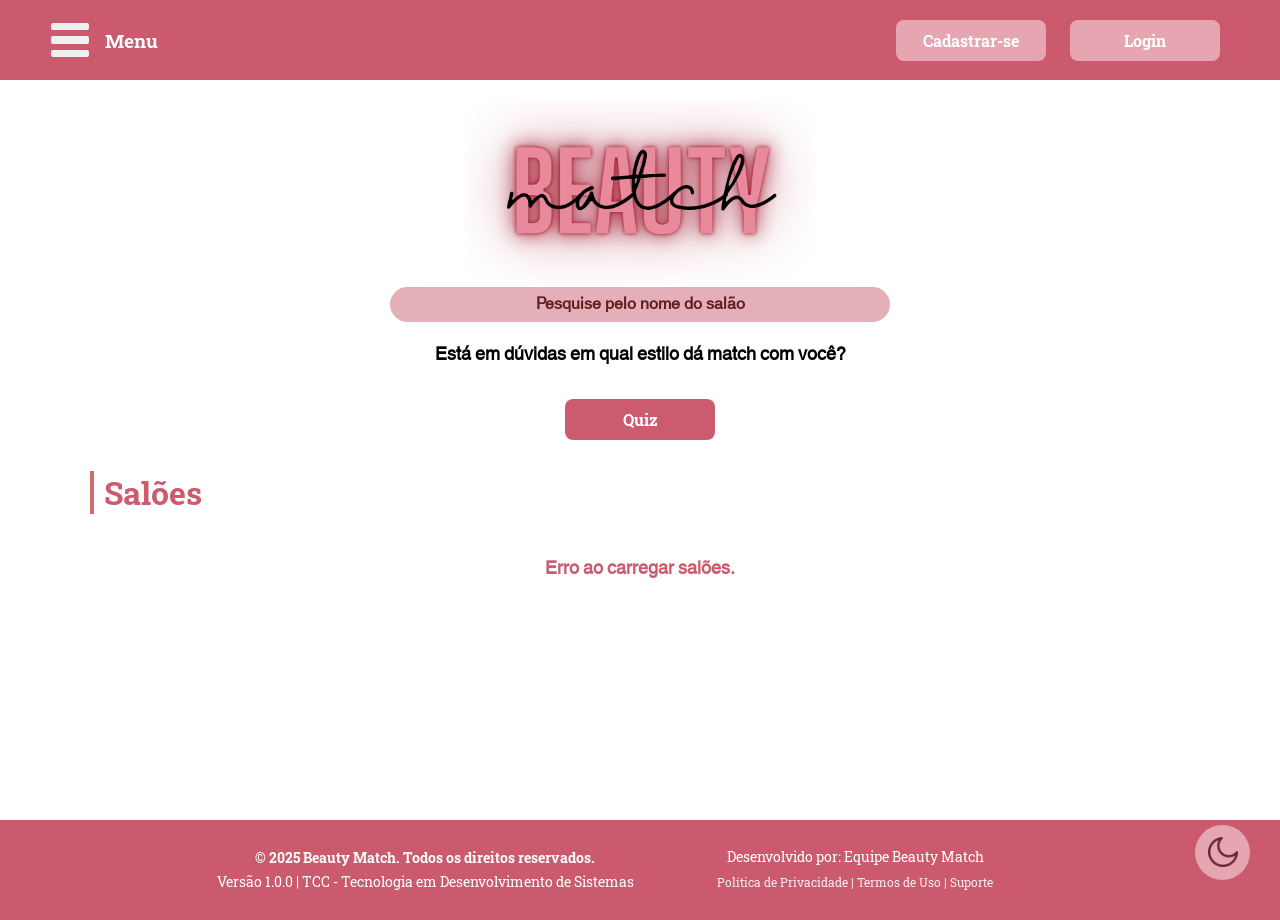
<file: src/main/resources/static/index.html>
<!DOCTYPE html>
<html lang="en">
<head>
    <meta charset="UTF-8">
    <meta name="viewport" content="width=device-width, initial-scale=1.0">
    <title>Beauty Match - Home</title>
    <link rel="stylesheet" href="css/main.css">
    <link rel="stylesheet" href="css/index.css">
    <link rel="stylesheet" href="css/index_logado.css">
    <link rel="stylesheet" href="css/darkmode.css">
    <link rel="stylesheet" href="css/responsividade.css">
    <link rel="preconnect" href="https://fonts.googleapis.com">
    <link rel="preconnect" href="https://fonts.gstatic.com" crossorigin>
    <link href="https://fonts.googleapis.com/css2?family=Inter:ital,opsz,wght@0,14..32,100..900;1,14..32,100..900&family=Roboto+Slab:wght@100..900&display=swap" rel="stylesheet">
    <link rel="shortcut icon" size="64x64" type="image/x-icon" href="./images/logo.png">
</head>
<body>
    <!--NAVBAR-->
    <nav>
        <div class="div-menu">
            <div class="menu-icon" id="menu-icon">
            <div class="bar"></div>
            <div class="bar"></div>
            <div class="bar"></div>
        </div>
            <span class="menu-text">Menu</span>
        </div>
        <div class="menu" id="menu">
            <ul>
                <li><a class="menu-botao" href="">Salões</a></li>
                <li><a class="menu-botao" href="pages/agendamentos.html">Agendamentos</a></li>
                <li><a class="menu-botao" href="pages/favoritos.html">Favoritos</a></li>
                <li><a class="menu-botao" href="pages/quiz.html">Quiz</a></li>
            </ul>
        </div>
            <div class="button-container" id="button-index">
                <!-- Perfil do usuário (visível apenas quando logado) -->
                <div class="perfil" id="perfil-usuario" style="display: none;">
                    <a class="botao_logado" href="">
                        <input type="text" id="username-display" value="" readonly>
                        <img class="perfil-img" src="images/user.png" alt="Perfil">
                    </a>
                    <!-- Modal de perfil do usuário -->
                    <div id="modal-perfil" class="modal-perfil" style="display: none;">
                        <div class="modal-conteudo">
                            <span class="fechar-modal" id="fechar-modal">&times;</span>
                            <div class="titulo-modal">
                                <img src="images/usuario.png">
                                <h2>Perfil</h2>
                            </div>
                            <div class="img-modal">
                                <img class="perfil-img" id="foto-perfil" src="images/user.png" alt="Perfil" style="cursor: pointer;">
                                <!-- Container para upload de imagem (visível apenas em modo de edição) -->
                                <div id="container-imagem-perfil" style="display: none; margin-top: 10px;">
                                    <input type="file" id="input-imagem-perfil" accept="image/*" style="display: none;">
                                </div>
                            </div>
                            <div class="dados-modal">
                                <table>
                                <tr>
                                    <td class="label">Nome:</td>
                                    <td><input type="text" id="nome-perfil" value="" readonly></td>
                                </tr>
                                <tr>
                                    <td class="label">Email:</td>
                                    <td><input type="email" id="email-perfil" value="" readonly></td>
                                </tr>
                                <tr>
                                    <td class="label">Senha:</td>
                                    <td><input type="password" id="senha-perfil" value="" readonly></td>
                                </tr>
                                </table>
                            </div>
                            <button id="editar-perfil">Editar Perfil</button>
                        </div>
                    </div>
                    <div class="sair_conta">
                    <a href="" id="logout-link"><img class="logout-img" src="images/logout.png"></a>
                    <p>Sair</p>
                    </div>
                </div>
                <!-- Botões de login/cadastro (visíveis apenas quando não logado) -->
                <a class="botao" id="cadastrar-link" href="pages/cadastrar.html">Cadastrar-se</a>
                <a class="botao" id="login-link" href="pages/login.html">Login</a>
            </div>
    </nav>

    <!--MAIN-->
    <main>
        <div class="container">
            <img src="images/logo.png" alt="Beauty Match Logo" class="logo">
            <input type="text" class="search-bar" placeholder="Pesquise pelo nome do salão">
            <p>Está em dúvidas em qual estilo dá match com você?</p>
            <a class="botao" href="pages/quiz.html">Quiz</a>
        </div>
        
        <div class="topico">
            <h1>Salões</h1>
        </div>

        <div class="container" id="carrossel-container">
            <div class="card"></div>
            <div class="card"></div>
            <div class="card"></div>
            <div class="card"></div>
        </div>
    </main>
    
    <a class="botao" id="darkmode-botao" href=""><div class="darkmode"><img src="images/dark.png"></div></a>
    <!--FOOTER-->
    <footer>
        <div class="footer-content">
            <div class="footer-section">
                <p>&copy; 2025 Beauty Match. Todos os direitos reservados.</p>
            </div>
            <div class="footer-section">
                <p>Desenvolvido por: Equipe Beauty Match</p>
            </div>
            <div class="footer-section">
                <p>Versão 1.0.0 | TCC - Tecnologia em Desenvolvimento de Sistemas</p>
            </div>
            <div class="footer-section">
                <p>Política de Privacidade | Termos de Uso | Suporte</p>
            </div>
        </div>
    </footer>

    <!--SCRIPT JS-->
    <script src="js/menu_navbar.js"></script>
    <script src="js/api.js"></script>
    <script src="js/auth.js"></script>
    <script src="js/validation.js"></script>
    <script src="js/darkmode.js"></script>
    <script src="js/perfil_usuario.js"></script>
    <script src="js/saloes.js"></script>
</body>
</html>
</file>
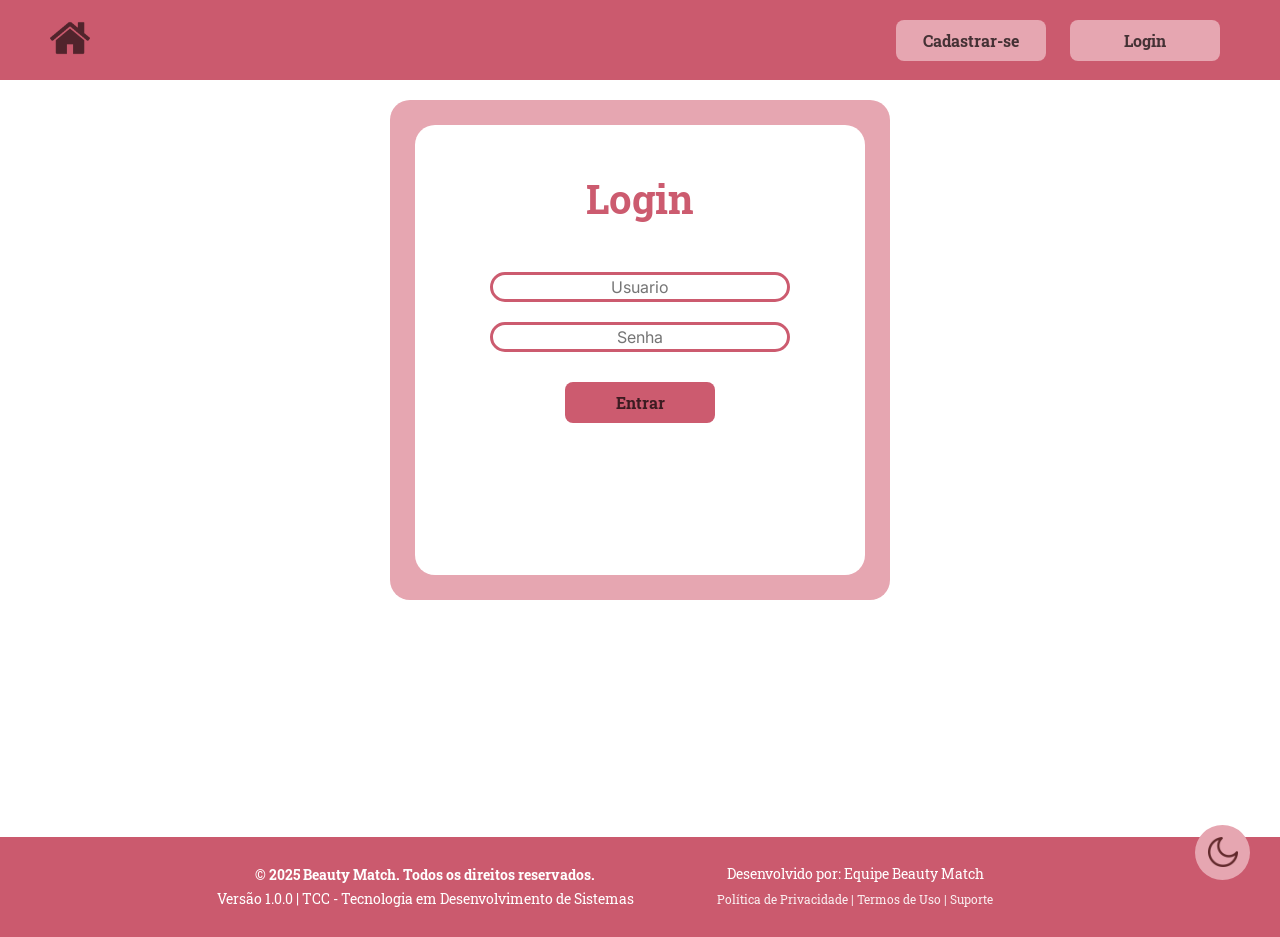
<file: src/main/resources/static/pages/admin-dashboard.html>
<!DOCTYPE html>
<html lang="pt-BR">
<head>
    <meta charset="UTF-8">
    <meta name="viewport" content="width=device-width, initial-scale=1.0">
    <title>Beauty Match - Painel Administrativo</title>
    <link rel="stylesheet" href="../css/admin.css">
    <link rel="stylesheet" href="../css/darkmode.css">
    <link rel="preconnect" href="https://fonts.googleapis.com">
    <link rel="preconnect" href="https://fonts.gstatic.com" crossorigin>
    <link href="https://fonts.googleapis.com/css2?family=Inter:ital,opsz,wght@0,14..32,100..900;1,14..32,100..900&family=Roboto+Slab:wght@100..900&display=swap" rel="stylesheet">
</head>
<body>
    <!-- SIDEBAR -->
    <div class="admin-sidebar">
        <div class="admin-sidebar-header">
            <img src="../images/logo.png" alt="Beauty Match" class="logo">
        </div>
        
        <nav class="admin-sidebar-nav">
            <a href="#" class="admin-nav-item active" data-page="dashboard">
                Dashboard
            </a>
            <a href="#" class="admin-nav-item" data-page="usuarios">
                Usuários
            </a>
            <a href="#" class="admin-nav-item" data-page="saloes">
                Salões
            </a>
            <a href="#" class="admin-nav-item admin-logout">
                Sair
            </a>
        </nav>
    </div>

    <!-- MAIN CONTENT -->
    <div class="admin-main">
        <!-- HEADER -->
        <header class="admin-header">
            <div class="d-flex align-center">
                <button class="sidebar-toggle">☰</button>
                <h1>Dashboard</h1>
            </div>
            
            <div class="admin-user-info">
                <div>
                    <strong>Administrador</strong><br>
                    <small>admin@beautymatch.com</small>
                </div>
                <img src="../images/user.png" alt="Admin">
            </div>
        </header>

        <!-- CONTENT AREA -->
        <main class="admin-content">
            <!-- O conteúdo será carregado dinamicamente pelo JavaScript -->
            <div class="admin-loading">Carregando...</div>
        </main>
        <a class="botao" id="darkmode-botao" href=""><div class="darkmode"><img src="../images/dark.png"></div></a>
    </div>

    <!-- SCRIPTS -->
    <script src="../js/api.js"></script>
    <script src="../js/admin.js"></script>
    <script src="../js/darkmode.js"></script>
</body>
</html>
</file>
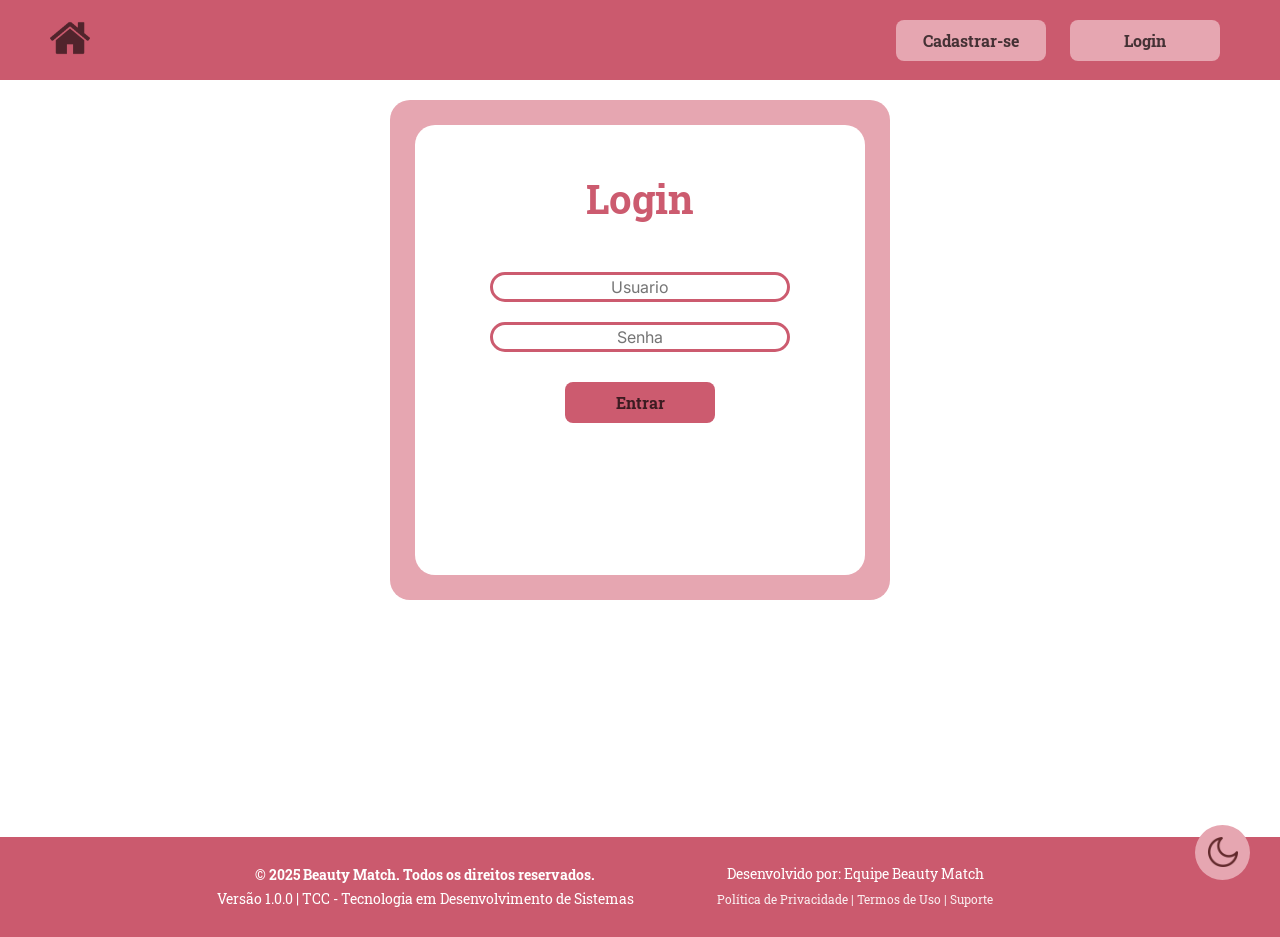
<file: src/main/resources/static/pages/agendamentos.html>
<!DOCTYPE html>
<html lang="pt-BR">
<head>
    <meta charset="UTF-8">
    <meta name="viewport" content="width=device-width, initial-scale=1.0">
    <title>Beauty Match - Meus Agendamentos</title>
    <link rel="stylesheet" href="../css/main.css">
    <link rel="stylesheet" href="../css/index_logado.css">
    <link rel="stylesheet" href="../css/darkmode.css">
    <link rel="stylesheet" href="../css/responsividade.css">
    <link rel="stylesheet" href="../css/agendamentos.css">
    <link rel="preconnect" href="https://fonts.googleapis.com">
    <link rel="stylesheet" href="https://cdnjs.cloudflare.com/ajax/libs/font-awesome/6.0.0-beta3/css/all.min.css">
    <link href="https://fonts.googleapis.com/css2?family=Aleo:ital,wght@0,100..900;1,100..900&display=swap" rel="stylesheet">
    <link href="https://fonts.googleapis.com/css2?family=Montserrat:ital,wght@0,100..900;1,100..900&display=swap" rel="stylesheet">
    <link rel="preconnect" href="https://fonts.googleapis.com">
    <link rel="preconnect" href="https://fonts.gstatic.com" crossorigin>
    <link href="https://fonts.googleapis.com/css2?family=Arimo:ital,wght@0,400..700;1,400..700&display=swap" rel="stylesheet">
    <link rel="shortcut icon" size="64x64" type="image/x-icon" href="../images/logo.png">
</head>
<body>
    <!--NAVBAR-->
    <nav>
        <div class="div-menu">
            <div class="menu-icon" id="menu-icon">
            <div class="bar"></div>
            <div class="bar"></div>
            <div class="bar"></div>
        </div>
            <span class="menu-text">Menu</span>
        </div>
        <div class="menu" id="menu">
            <ul>
                <li><a class="menu-botao" href="../index.html">Salões</a></li>
                <li><a class="menu-botao" href="agendamentos.html">Agendamentos</a></li>
                <li><a class="menu-botao" href="favoritos.html">Favoritos</a></li>
                <li><a class="menu-botao" href="quiz.html">Quiz</a></li>
            </ul>
        </div>
        <div class="button-container" id="button-index">
            <!-- Perfil do usuário (visível apenas quando logado) -->
            <div class="perfil" id="perfil-usuario" style="display: none;">
                <a class="botao_logado" href="">
                    <input type="text" id="username-display" value="" readonly>
                    <img class="perfil-img" src="../images/user.png" alt="Perfil">
                </a>
                <!-- Modal de perfil do usuário -->
                <div id="modal-perfil" class="modal-perfil" style="display: none;">
                    <div class="modal-conteudo">
                        <span class="fechar-modal" id="fechar-modal-perfil">&times;</span>
                        <div class="titulo-modal">
                            <img src="../images/usuario.png">
                            <h2>Perfil</h2>
                        </div>
                        <div class="img-modal">
                            <img class="perfil-img" id="foto-perfil" src="../images/user.png" alt="Perfil" style="cursor: pointer;">
                            <div id="container-imagem-perfil" style="display: none; margin-top: 10px;">
                                <input type="file" id="input-imagem-perfil" accept="image/*" style="display: none;">
                            </div>
                        </div>
                        <div class="dados-modal">
                            <table>
                                <tr>
                                    <td class="label">Nome:</td>
                                    <td><input type="text" id="nome-perfil" value="" readonly></td>
                                </tr>
                                <tr>
                                    <td class="label">Email:</td>
                                    <td><input type="email" id="email-perfil" value="" readonly></td>
                                </tr>
                                <tr>
                                    <td class="label">Senha:</td>
                                    <td><input type="password" id="senha-perfil" value="" readonly></td>
                                </tr>
                            </table>
                        </div>
                        <button id="editar-perfil">Editar Perfil</button>
                    </div>
                </div>
                <div class="sair_conta">
                    <a href="" id="logout-link"><img class="logout-img" src="../images/logout.png"></a>
                    <p>Sair</p>
                </div>
            </div>
            <!-- Botões de login/cadastro (visíveis apenas quando não logado) -->
            <a class="botao" id="cadastrar-link" href="cadastrar.html">Cadastrar-se</a>
            <a class="botao" id="login-link" href="login.html">Login</a>
        </div>
    </nav>
    
    <div class="logo">
        <img src="../images/logo.png"> 
    </div>
    <main>
        <div class="container">
            <div class="header-agendamentos">
                <h1>Meus Agendamentos</h1>
                <div class="filtros">
                    <select id="filtro-estabelecimento">
                        <option value="">Todos os estabelecimentos</option>
                    </select>
                    <select id="filtro-status">
                        <option value="">Todos os status</option>
                        <option value="AGENDADO">Agendado</option>
                        <option value="CONCLUIDO">Concluído</option>
                        <option value="CANCELADO">Cancelado</option>
                    </select>
                </div>
            </div>

            <div class="lista-agendamentos" id="lista-agendamentos">
                <!-- Agendamentos serão carregados dinamicamente aqui -->
                <div class="loading">
                    <p>Carregando agendamentos...</p>
                </div>
            </div>

            <div class="sem-agendamentos" id="sem-agendamentos" style="display: none;">
                <div class="icone-sem-agendamentos">
                    <i class="fas fa-calendar-times"></i>
                </div>
                <h3>Nenhum agendamento encontrado</h3>
                <p>Você ainda não possui agendamentos. Que tal agendar um serviço?</p>
                <a href="../index.html" class="btn-agendar-novo">Ver Salões</a>
            </div>
        </div>

        <a class="botao" id="darkmode-botao" href="">
            <div class="darkmode"><img src="../images/dark.png"></div>
        </a>
    </main>
    
    <footer>
        <div class="footer-content">
            <div class="footer-section">
                <p>&copy; 2025 Beauty Match. Todos os direitos reservados.</p>
            </div>
            <div class="footer-section">
                <p>Desenvolvido por: Equipe Beauty Match</p>
            </div>
            <div class="footer-section">
                <p>Versão 1.0.0 | TCC - Tecnologia em Desenvolvimento de Sistemas</p>
            </div>
            <div class="footer-section">
                <p>Política de Privacidade | Termos de Uso | Suporte</p>
            </div>
        </div>
    </footer>
    
    <!--SCRIPT JS-->
    <script src="../js/api.js"></script>
    <script src="../js/auth.js"></script>
    <script src="../js/darkmode.js"></script>
    <script src="../js/menu_navbar.js"></script>
    <script src="../js/perfil_usuario.js"></script>
    <script src="../js/agendamentos.js"></script>
    <script>
        // Verificação simples de autenticação
        document.addEventListener('DOMContentLoaded', function() {
            if (window.authManager && !window.authManager.isAuthenticated()) {
                window.location.href = 'login.html';
                return;
            }
        });
    </script>
</body>
</html>
</file>
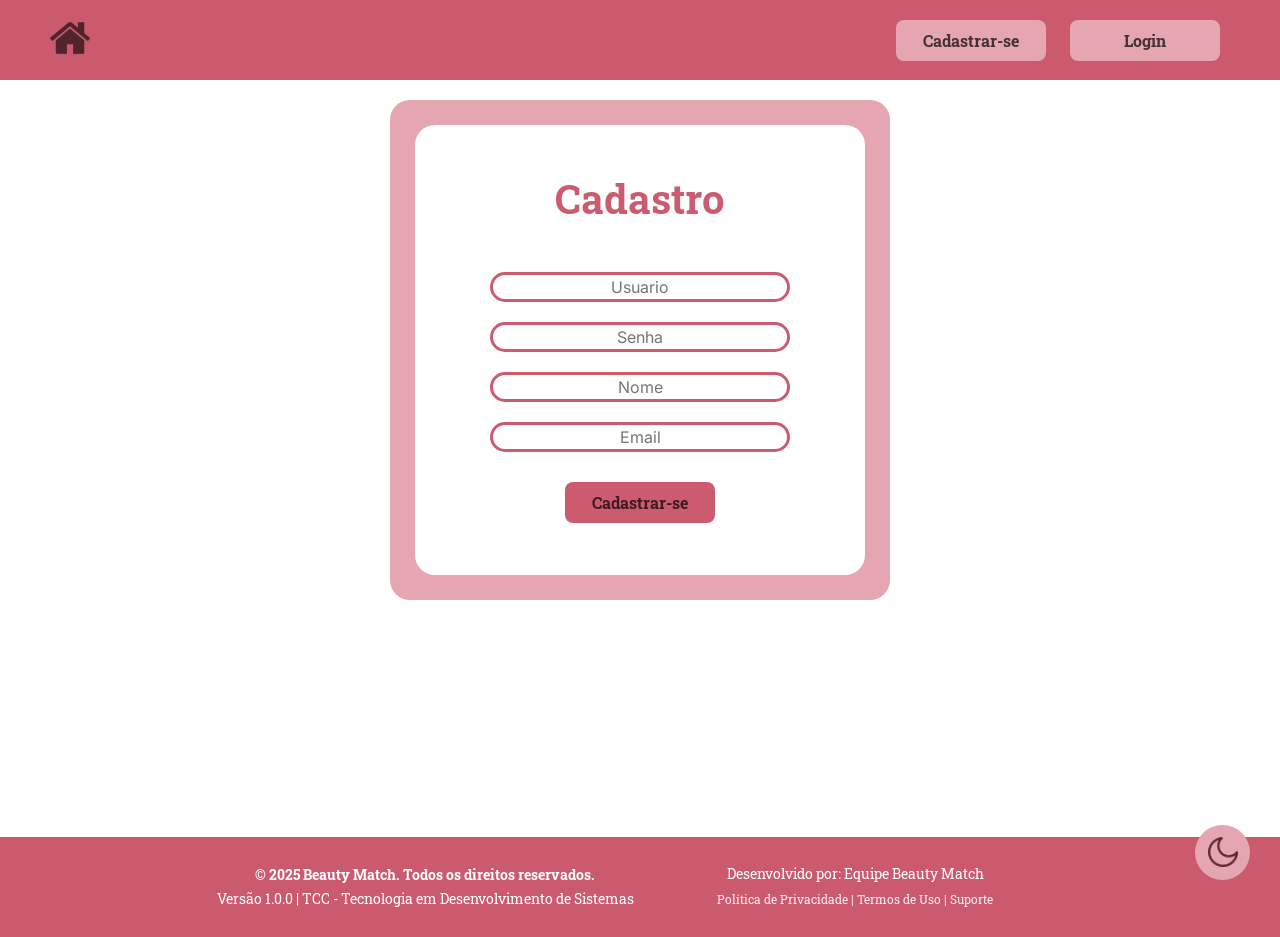
<file: src/main/resources/static/pages/cadastrar.html>
<!DOCTYPE html>
<html lang="en">
<head>
    <meta charset="UTF-8">
    <meta name="viewport" content="width=device-width, initial-scale=1.0">
    <title>Beauty Match - Cadastro</title>
    <link rel="stylesheet" href="../css/main.css">
    <link rel="stylesheet" href="../css/login.css">
    <link rel="stylesheet" href="../css/darkmode.css">
    <link rel="stylesheet" href="../css/responsividade.css">
    <link rel="preconnect" href="https://fonts.googleapis.com">
    <link rel="preconnect" href="https://fonts.gstatic.com" crossorigin>
    <link href="https://fonts.googleapis.com/css2?family=Inter:ital,opsz,wght@0,14..32,100..900;1,14..32,100..900&family=Roboto+Slab:wght@100..900&display=swap" rel="stylesheet">
    <link rel="shortcut icon" size="64x64" type="image/x-icon" href="../images/logo.png">
</head>
<body>
    <!--NAVBAR-->
    <nav>
        <a href="../index.html" class="home-icon"><img src="../images/home.png"></a>
            <div class="button-container" id="button-index">
                <!-- Perfil do usuário (visível apenas quando logado) -->
                <div class="perfil" id="perfil-usuario" style="display: none;">
                    <a class="botao_logado" href="">
                        <input type="text" id="username-display" value="" readonly>
                        <img class="perfil-img" src="../images/user.png" alt="Perfil">
                    </a>
                    <!-- Modal de perfil do usuário -->
                    <div id="modal-perfil" class="modal-perfil" style="display: none;">
                        <div class="modal-conteudo">
                            <span class="fechar-modal" id="fechar-modal">&times;</span>
                            <div class="titulo-modal">
                                <img src="../images/usuario.png">
                                <h2>Perfil</h2>
                            </div>
                            <div class="img-modal">
                                <img class="perfil-img" id="foto-perfil" src="../images/user.png" alt="Perfil" style="cursor: pointer;">
                                <!-- Container para upload de imagem (visível apenas em modo de edição) -->
                                <div id="container-imagem-perfil" style="display: none; margin-top: 10px;">
                                    <input type="file" id="input-imagem-perfil" accept="image/*" style="display: none;">
                                </div>
                            </div>
                            <div class="dados-modal">
                                <table>
                                <tr>
                                    <td class="label">Nome:</td>
                                    <td><input type="text" id="nome-perfil" value="" readonly></td>
                                </tr>
                                <tr>
                                    <td class="label">Email:</td>
                                    <td><input type="email" id="email-perfil" value="" readonly></td>
                                </tr>
                                <tr>
                                    <td class="label">Senha:</td>
                                    <td><input type="password" id="senha-perfil" value="" readonly></td>
                                </tr>
                                </table>
                            </div>
                            <button id="editar-perfil">Editar Perfil</button>
                        </div>
                    </div>
                </div>
                <!-- Botões de login/cadastro (visíveis apenas quando não logado) -->
                <a class="botao" id="cadastrar-link" href="cadastrar.html">Cadastrar-se</a>
                <a class="botao" id="login-link" href="login.html">Login</a>
            </div>
    </nav>

    <!--MAIN-->
    <main>
        <div class="container">
            <div class="main-container">
                <h1 class="title" id="Cadastro">Cadastro</h1>
                <form id="registerForm">
                <div class="input-container">
                    <input type="text" name="usuario" id="username" placeholder="Usuario" required>
                </div>
                <div class="input-container">
                    <input type="password" name="senha" id="password" placeholder="Senha" required>
                </div>
                <div class="input-container">
                    <input type="text" name="nome" id="nome" placeholder="Nome" required>
                </div>
                <div class="input-container">
                    <input type="email" name="email" id="email" placeholder="Email" required>
                </div>
                <div class="button-container">
                    <button class="botao" id="registerButton" type="submit">
                        <span id="registerText">Cadastrar-se</span>
                        <span id="loadingText" style="display: none;">Cadastrando...</span>
                    </button>
                </div>
                </form>
            </div>
        </div>
    </main>

    <!-- Botao Dark Mode -->
    <a class="botao" id="darkmode-botao" href="">
        <div class="darkmode">
            <img src="../images/dark.png">
        </div>
    </a>
    
    <!--FOOTER-->
    <footer>
        <div class="footer-content">
            <div class="footer-section">
                <p>&copy; 2025 Beauty Match. Todos os direitos reservados.</p>
            </div>
            <div class="footer-section">
                <p>Desenvolvido por: Equipe Beauty Match</p>
            </div>
            <div class="footer-section">
                <p>Versão 1.0.0 | TCC - Tecnologia em Desenvolvimento de Sistemas</p>
            </div>
            <div class="footer-section">
                <p>Política de Privacidade | Termos de Uso | Suporte</p>
            </div>
        </div>
    </footer>

    <!--SCRIPT JS-->
    <script src="../js/api.js"></script>
    <script src="../js/auth.js"></script>
    <script src="../js/validation.js"></script>
    <script src="../js/darkmode.js"></script>
    <script src="../js/perfil_usuario.js"></script>
    <script>
        // Script específico para cadastro
        document.addEventListener('DOMContentLoaded', function() {
            const registerForm = document.getElementById('registerForm');
            const registerButton = document.getElementById('registerButton');
            const registerText = document.getElementById('registerText');
            const loadingText = document.getElementById('loadingText');

            registerForm.addEventListener('submit', async function(e) {
                e.preventDefault();

                // Obter valores dos campos
                const username = document.getElementById('username').value.trim();
                const password = document.getElementById('password').value;
                const nome = document.getElementById('nome').value.trim();
                const email = document.getElementById('email').value.trim();

                // Validação básica
                if (!username || !password || !nome || !email) {
                    alert('Por favor, preencha todos os campos');
                    return;
                }

                // Validação de email
                const emailRegex = /^[^\s@]+@[^\s@]+\.[^\s@]+$/;
                if (!emailRegex.test(email)) {
                    alert('Por favor, insira um email válido');
                    return;
                }

                // Validação de senha
                if (password.length < 6) {
                    alert('A senha deve ter pelo menos 6 caracteres');
                    return;
                }

                // Mostrar loading
                setLoading(true);

                try {
                    // Fazer cadastro
                    const response = await apiClient.register(username, password, nome, email);
                    
                    alert('Cadastro realizado com sucesso! Faça login para continuar.');
                    
                    // Redirecionar para página de login
                    window.location.href = 'login.html';
                    
                } catch (error) {
                    console.error('Erro no cadastro:', error);
                    alert('Erro no cadastro: ' + error.message);
                } finally {
                    setLoading(false);
                }
            });

            function setLoading(loading) {
                if (loading) {
                    registerButton.disabled = true;
                    registerText.style.display = 'none';
                    loadingText.style.display = 'inline';
                } else {
                    registerButton.disabled = false;
                    registerText.style.display = 'inline';
                    loadingText.style.display = 'none';
                }
            }
        });
    </script>
</body>
</html>
</file>
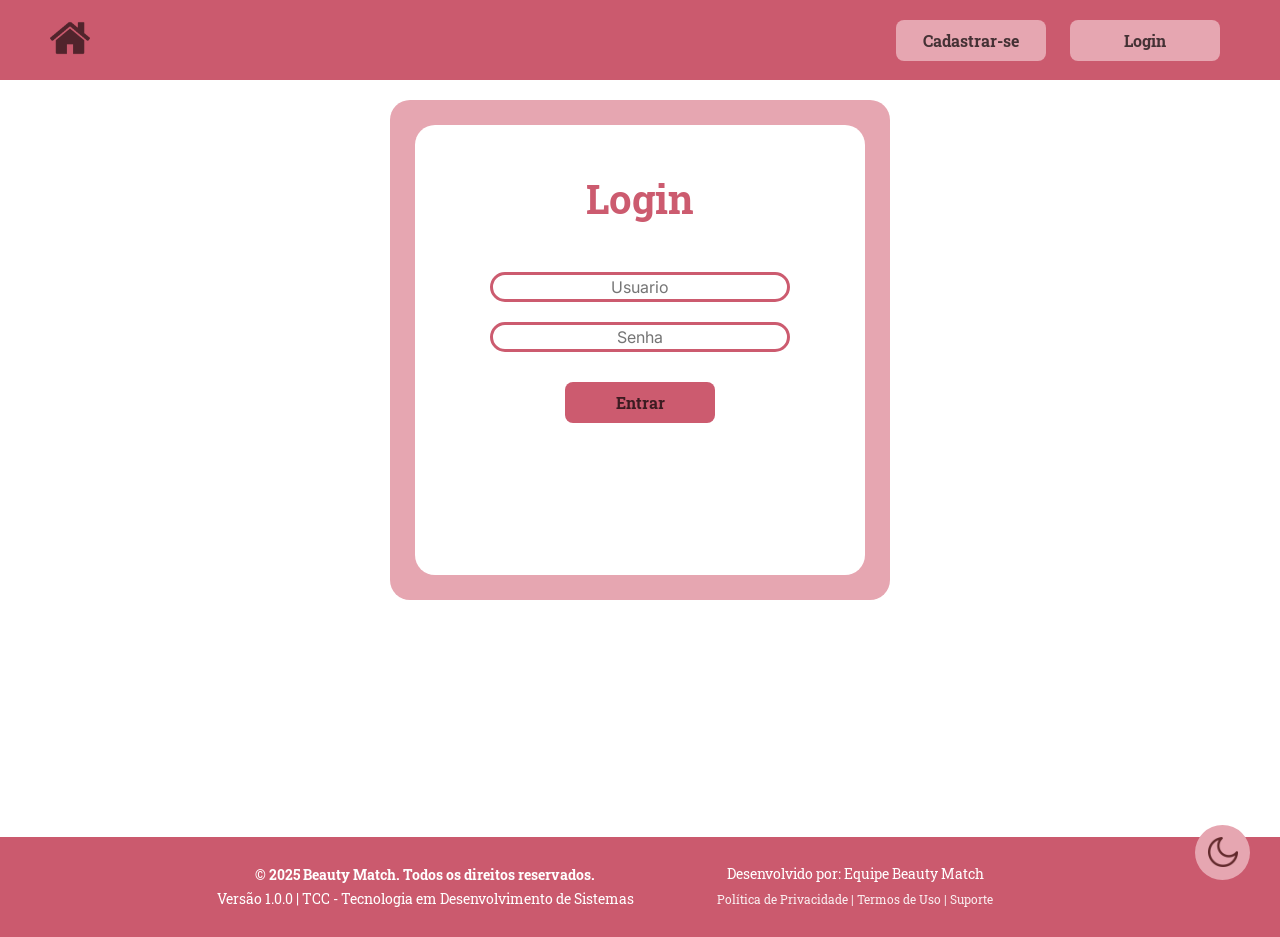
<file: src/main/resources/static/pages/favoritos.html>
<!DOCTYPE html>
<html lang="en">
<head>
    <meta charset="UTF-8">
    <meta name="viewport" content="width=device-width, initial-scale=1.0">
    <title>Beauty Match - Favoritos</title>
    <link rel="stylesheet" href="../css/main.css">
    <link rel="stylesheet" href="../css/index.css">
    <link rel="stylesheet" href="../css/index_logado.css">
    <link rel="stylesheet" href="../css/darkmode.css">
    <link rel="stylesheet" href="../css/favoritos.css">
    <link rel="stylesheet" href="../css/responsividade.css">
    <link rel="preconnect" href="https://fonts.googleapis.com">
    <link rel="preconnect" href="https://fonts.gstatic.com" crossorigin>
    <link href="https://fonts.googleapis.com/css2?family=Inter:ital,opsz,wght@0,14..32,100..900;1,14..32,100..900&family=Roboto+Slab:wght@100..900&display=swap" rel="stylesheet">
    <link rel="shortcut icon" size="64x64" type="image/x-icon" href="../images/logo.png">
</head>
<body>
    <!--NAVBAR-->
    <nav>
        <div class="div-menu">
            <div class="menu-icon" id="menu-icon">
            <div class="bar"></div>
            <div class="bar"></div>
            <div class="bar"></div>
        </div>
            <span class="menu-text">Menu</span>
        </div>
        <div class="menu" id="menu">
            <ul>
                <li><a class="menu-botao" href="../index.html">Salões</a></li>
                <li><a class="menu-botao" href="agendamentos.html">Agendamentos</a></li>
                <li><a class="menu-botao" href="">Favoritos</a></li>
                <li><a class="menu-botao" href="quiz.html">Quiz</a></li>
            </ul>
        </div>
            <div class="button-container" id="button-index">
                <!-- Perfil do usuário (visível apenas quando logado) -->
                <div class="perfil" id="perfil-usuario" style="display: none;">
                    <a class="botao_logado" href="">
                        <input type="text" id="username-display" value="" readonly>
                        <img class="perfil-img" src="../images/user.png" alt="Perfil">
                    </a>
                    <!-- Modal de perfil do usuário -->
                    <div id="modal-perfil" class="modal-perfil" style="display: none;">
                        <div class="modal-conteudo">
                            <span class="fechar-modal" id="fechar-modal">&times;</span>
                            <div class="titulo-modal">
                                <img src="../images/usuario.png">
                                <h2>Perfil</h2>
                            </div>
                            <div class="img-modal">
                                <img class="perfil-img" id="foto-perfil" src="../images/user.png" alt="Perfil" style="cursor: pointer;">
                                <!-- Container para upload de imagem (visível apenas em modo de edição) -->
                                <div id="container-imagem-perfil" style="display: none; margin-top: 10px;">
                                    <input type="file" id="input-imagem-perfil" accept="image/*" style="display: none;">
                                </div>
                            </div>
                            <div class="dados-modal">
                                <table>
                                <tr>
                                    <td class="label">Nome:</td>
                                    <td><input type="text" id="nome-perfil" value="" readonly></td>
                                </tr>
                                <tr>
                                    <td class="label">Email:</td>
                                    <td><input type="email" id="email-perfil" value="" readonly></td>
                                </tr>
                                <tr>
                                    <td class="label">Senha:</td>
                                    <td><input type="password" id="senha-perfil" value="" readonly></td>
                                </tr>
                                </table>
                            </div>
                            <button id="editar-perfil">Editar Perfil</button>
                        </div>
                    </div>
                    <div class="sair_conta">
                    <a href="" id="logout-link"><img class="logout-img" src="../images/logout.png"></a>
                    <p>Sair</p>
                    </div>
                </div>
                <!-- Botões de login/cadastro (visíveis apenas quando não logado) -->
                <a class="botao" id="cadastrar-link" href="cadastrar.html">Cadastrar-se</a>
                <a class="botao" id="login-link" href="login.html">Login</a>
            </div>
    </nav>

    <!--MAIN-->
    <main>
        <div class="logo">
            <img src="../images/logo.png" alt="Beauty Match Logo" class="logo">
        </div>
        
        <div class="topico">
            <h1>Favoritos</h1>
        </div>
        <div class="container" id="carrossel-container">
            <!-- Os favoritos serão carregados dinamicamente aqui pelo JS -->
        </div>
    </main>
    
    <a class="botao" id="darkmode-botao" href=""><div class="darkmode"><img src="../images/dark.png"></div></a>
    <!--FOOTER-->
    <footer>
        <div class="footer-content">
            <div class="footer-section">
                <p>&copy; 2025 Beauty Match. Todos os direitos reservados.</p>
            </div>
            <div class="footer-section">
                <p>Desenvolvido por: Equipe Beauty Match</p>
            </div>
            <div class="footer-section">
                <p>Versão 1.0.0 | TCC - Tecnologia em Desenvolvimento de Sistemas</p>
            </div>
            <div class="footer-section">
                <p>Política de Privacidade | Termos de Uso | Suporte</p>
            </div>
        </div>
    </footer>

    <!--SCRIPT JS-->
    <script src="../js/darkmode.js"></script>
    <script src="../js/menu_navbar.js"></script>
    <script src="../js/api.js"></script>
    <script src="../js/auth.js"></script>
    <script src="../js/perfil_usuario.js"></script>
    <script src="../js/favoritos.js"></script>
    <script>
        // Verificação simples de autenticação
        document.addEventListener('DOMContentLoaded', function() {
            if (window.authManager && !window.authManager.isAuthenticated()) {
                window.location.href = 'login.html';
                return;
            }
        });
    </script>
</body>
</html>
</file>
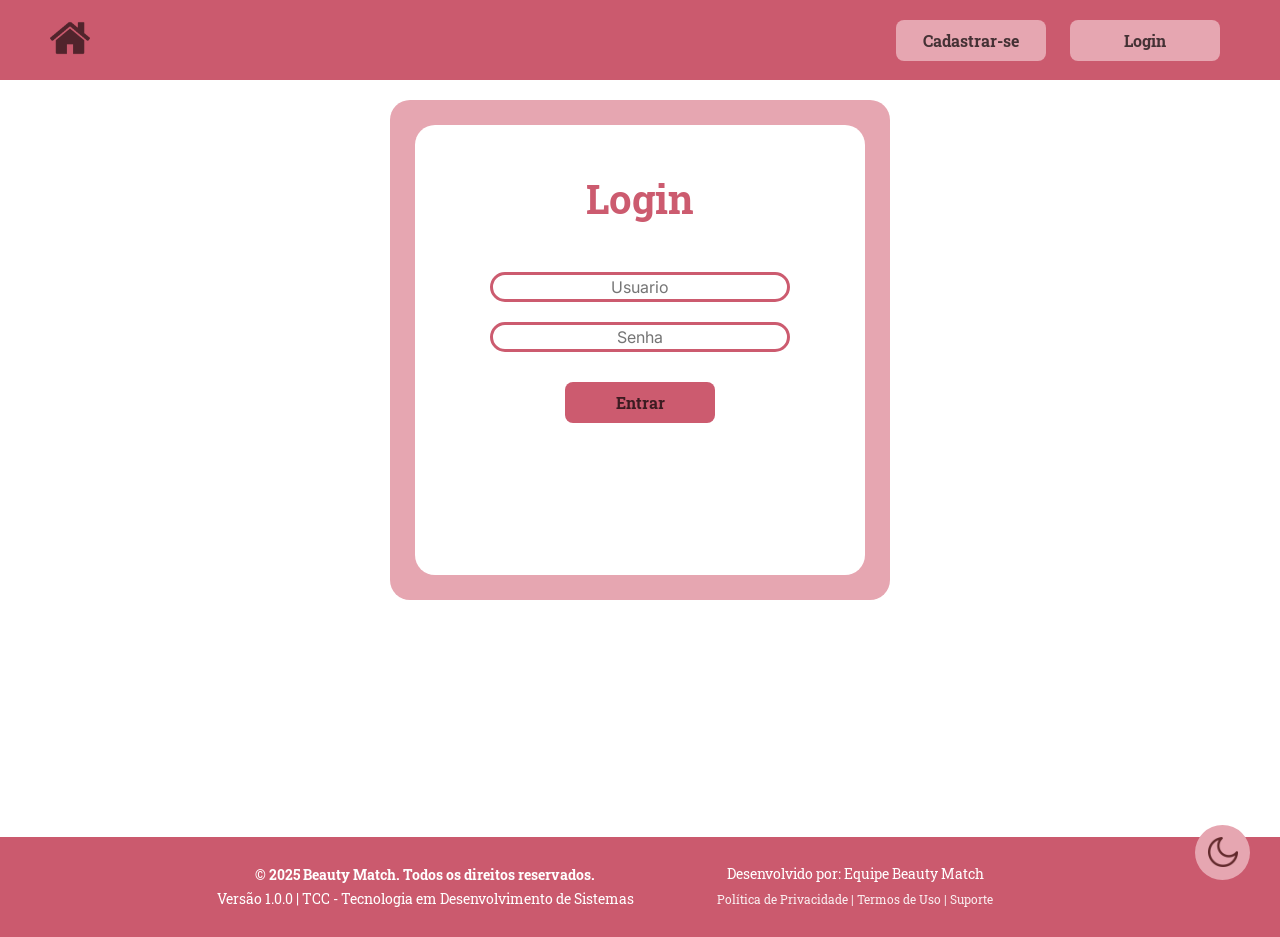
<file: src/main/resources/static/pages/horario.html>
<!DOCTYPE html>
<html lang="pt-BR">
<head>
    <meta charset="UTF-8">
    <meta name="viewport" content="width=device-width, initial-scale=1.0">
    <title>Beauty Match - Agendamento</title>
    <link rel="stylesheet" href="../css/servicos.css">
    <link rel="stylesheet" href="../css/main.css">
    <link rel="stylesheet" href="../css/index_logado.css">
    <link rel="stylesheet" href="../css/darkmode.css">
    <link rel="stylesheet" href="../css/horario.css">
    <link rel="stylesheet" href="../css/responsividade.css">
    <link rel="preconnect" href="https://fonts.googleapis.com">
    <link rel="stylesheet" href="https://cdnjs.cloudflare.com/ajax/libs/font-awesome/6.0.0-beta3/css/all.min.css">
    <link href="https://fonts.googleapis.com/css2?family=Aleo:ital,wght@0,100..900;1,100..900&display=swap" rel="stylesheet">
    <link href="https://fonts.googleapis.com/css2?family=Montserrat:ital,wght@0,100..900;1,100..900&display=swap" rel="stylesheet">
    <link rel="preconnect" href="https://fonts.googleapis.com">
    <link rel="preconnect" href="https://fonts.gstatic.com" crossorigin>
    <link href="https://fonts.googleapis.com/css2?family=Arimo:ital,wght@0,400..700;1,400..700&display=swap" rel="stylesheet">
    <link rel="shortcut icon" size="64x64" type="image/x-icon" href="../images/logo.png">
</head>
<body>
    <!--NAVBAR-->
    <nav>
        <div class="div-menu">
            <div class="menu-icon" id="menu-icon">
            <div class="bar"></div>
            <div class="bar"></div>
            <div class="bar"></div>
        </div>
            <span class="menu-text">Menu</span>
        </div>
        <div class="menu" id="menu">
            <ul>
                <li><a class="menu-botao" href="../index.html">Salões</a></li>
                <li><a class="menu-botao" href="agendamentos.html">Agendamentos</a></li>
                <li><a class="menu-botao" href="favoritos.html">Favoritos</a></li>
                <li><a class="menu-botao" href="quiz.html">Quiz</a></li>
            </ul>
        </div>
        <div class="button-container" id="button-index">
            <!-- Perfil do usuário (visível apenas quando logado) -->
            <div class="perfil" id="perfil-usuario" style="display: none;">
                <a class="botao_logado" href="">
                    <input type="text" id="username-display" value="" readonly>
                    <img class="perfil-img" src="../images/user.png" alt="Perfil">
                </a>
                <!-- Modal de perfil do usuário -->
                <div id="modal-perfil" class="modal-perfil" style="display: none;">
                    <div class="modal-conteudo">
                        <span class="fechar-modal" id="fechar-modal-perfil">&times;</span>
                        <div class="titulo-modal">
                            <img src="../images/usuario.png">
                            <h2>Perfil</h2>
                        </div>
                        <div class="img-modal">
                            <img class="perfil-img" id="foto-perfil" src="../images/user.png" alt="Perfil" style="cursor: pointer;">
                            <div id="container-imagem-perfil" style="display: none; margin-top: 10px;">
                                <input type="file" id="input-imagem-perfil" accept="image/*" style="display: none;">
                            </div>
                        </div>
                        <div class="dados-modal">
                            <table>
                                <tr>
                                    <td class="label">Nome:</td>
                                    <td><input type="text" id="nome-perfil" value="" readonly></td>
                                </tr>
                                <tr>
                                    <td class="label">Email:</td>
                                    <td><input type="email" id="email-perfil" value="" readonly></td>
                                </tr>
                                <tr>
                                    <td class="label">Senha:</td>
                                    <td><input type="password" id="senha-perfil" value="" readonly></td>
                                </tr>
                            </table>
                        </div>
                        <button id="editar-perfil">Editar Perfil</button>
                    </div>
                </div>
                <div class="sair_conta">
                    <a href="" id="logout-link"><img class="logout-img" src="../images/logout.png"></a>
                    <p>Sair</p>
                </div>
            </div>
            <!-- Botões de login/cadastro (visíveis apenas quando não logado) -->
            <a class="botao" id="cadastrar-link" href="cadastrar.html">Cadastrar-se</a>
            <a class="botao" id="login-link" href="login.html">Login</a>
        </div>
    </nav>
    
    <div class="logo">
        <img src="../images/logo.png"> 
    </div>
    
    <main>
        <div class="container">
            <!-- Tabela de Serviços -->
            <div class="containertable">
                <table>
                    <tbody id="servicos-list">
                        <tr class="trtitle">
                            <th>Serviços</th>
                        </tr>
                        <!-- Os serviços serão carregados dinamicamente aqui -->
                    </tbody>
                </table>
            </div>

            <!-- Informações do Salão -->
            <div class="logoservico-container">
                <img id="imagem-salao" src="../images/logo.png" class="logoservico" alt="Logo do salão">
            </div>
            <div class="containerinformacoes"> 
                <h1 id="nome-salao">Carregando...</h1>
                <p id="endereco-salao"><i class="fas fa-map-marker-alt"></i> Carregando...</p>
                <p id="telefone-salao"><i class="fas fa-phone-alt"></i> <i>Carregando...</i></p>
                <p id="email-salao" class="negritoitalico"><i class="fas fa-envelope"></i> <b>Carregando...</b></p>
            </div>
        </div>
        
        <!-- Modal de Agendamento -->
        <div id="modal-agendamento" class="modal-agendamento">
            <div class="modal-conteudo">
                <span class="fechar-modal" id="fechar-modal">&times;</span>
                <form id="form-agendamento" method="post" action="">
                    <h3>Agendar Horário</h3>
                    
                    <!-- Informações do Serviço Selecionado -->
                    <div class="servico-selecionado">
                        <h4>Serviço: <span id="servico-nome-modal">Carregando...</span></h4>
                        <p>Preço: <span id="servico-preco-modal">Carregando...</span></p>
                    </div>
                    
                    <!-- Calendário -->
                    <label for="data">Selecione a data:</label>
                    <input type="date" id="data" name="data" required min="">
                    
                    <!-- Profissionais -->
                    <div class="profissionais">
                        <label>Selecione o profissional:</label>
                        <div id="lista-profissionais">
                            <!-- Profissionais serão carregados dinamicamente -->
                        </div>
                    </div>
                    
                    <!-- Horários -->
                    <div class="horarios">
                        <label>Horário:</label>
                        <div id="lista-horarios">
                            <!-- Horários serão inseridos via JS -->
                        </div>
                    </div>
                    
                    <button type="submit" class="btn-agendar">Confirmar Agendamento</button>
                </form>
            </div>
        </div>

        <a class="botao" id="darkmode-botao" href="">
            <div class="darkmode"><img src="../images/dark.png"></div>
        </a>
    </main>
    
    <footer>
        <div class="footer-content">
            <div class="footer-section">
                <p>&copy; 2025 Beauty Match. Todos os direitos reservados.</p>
            </div>
            <div class="footer-section">
                <p>Desenvolvido por: Equipe Beauty Match</p>
            </div>
            <div class="footer-section">
                <p>Versão 1.0.0 | TCC - Tecnologia em Desenvolvimento de Sistemas</p>
            </div>
            <div class="footer-section">
                <p>Política de Privacidade | Termos de Uso | Suporte</p>
            </div>
        </div>
    </footer>
    
    <!--SCRIPT JS-->
    <script src="../js/api.js"></script>
    <script src="../js/auth.js"></script>
    <script src="../js/darkmode.js"></script>
    <script src="../js/menu_navbar.js"></script>
    <script src="../js/perfil_usuario.js"></script>
    <script src="../js/horario_profissional.js"></script>
    <script>
        // Verificação simples de autenticação
        document.addEventListener('DOMContentLoaded', function() {
            if (window.authManager && !window.authManager.isAuthenticated()) {
                window.location.href = 'login.html';
                return;
            }
        });
    </script>
</body>
</html>
</file>
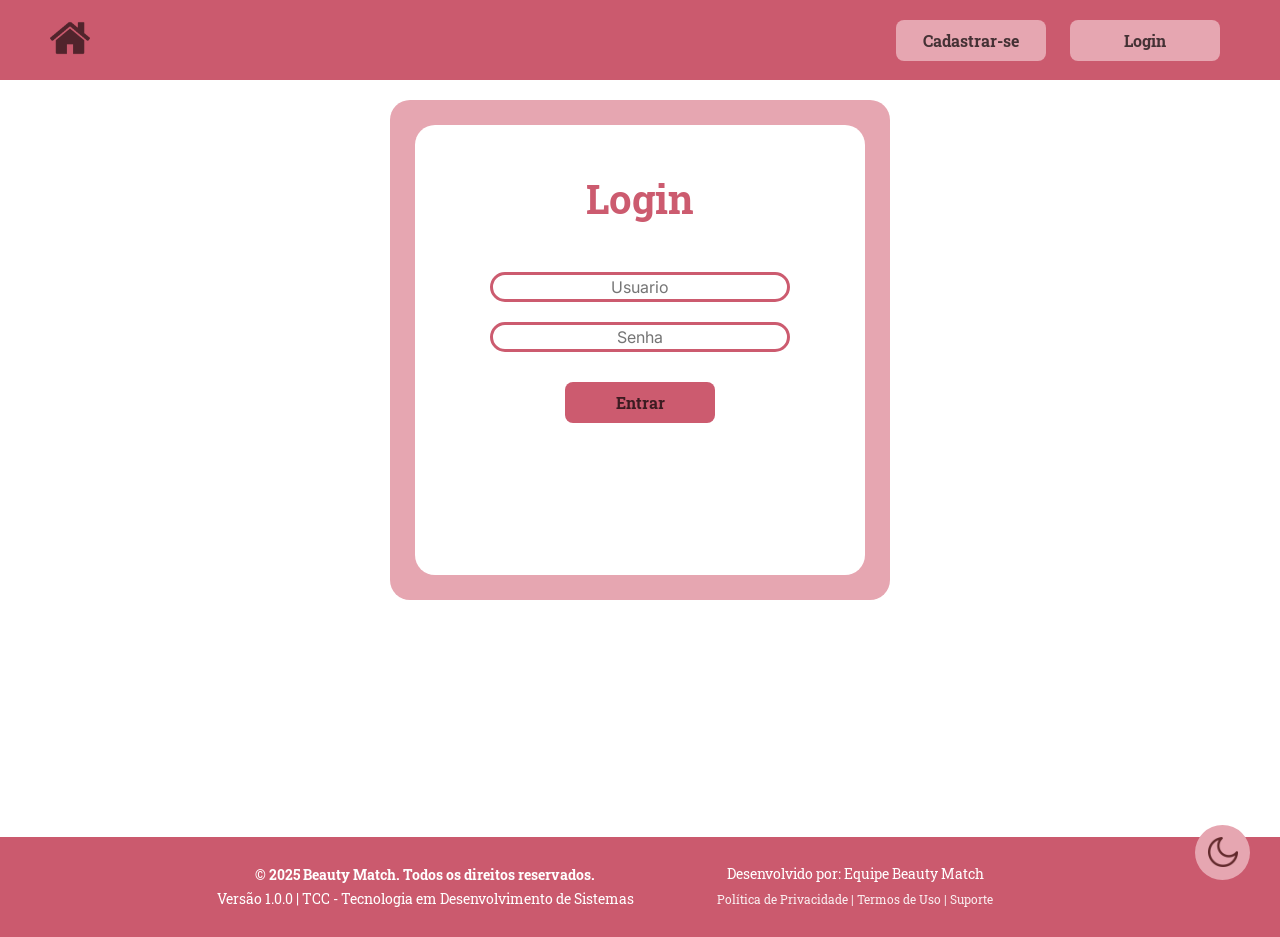
<file: src/main/resources/static/pages/login.html>
<!DOCTYPE html>
<html lang="en">
<head>
    <meta charset="UTF-8">
    <meta name="viewport" content="width=device-width, initial-scale=1.0">
    <title>Beauty Match - Login</title>
    <link rel="stylesheet" href="../css/main.css">
    <link rel="stylesheet" href="../css/login.css">
    <link rel="stylesheet" href="../css/darkmode.css">
    <link rel="stylesheet" href="../css/responsividade.css">
    <link rel="preconnect" href="https://fonts.googleapis.com">
    <link rel="preconnect" href="https://fonts.gstatic.com" crossorigin>
    <link href="https://fonts.googleapis.com/css2?family=Inter:ital,opsz,wght@0,14..32,100..900;1,14..32,100..900&family=Roboto+Slab:wght@100..900&display=swap" rel="stylesheet">
    <link rel="shortcut icon" size="64x64" type="image/x-icon" href="../images/logo.png">
</head>
<body>
    <!--NAVBAR-->
    <nav>
        <a href="../index.html" class="home-icon"><img src="../images/home.png"></a>
            <div class="button-container" id="button-index">
                <!-- Perfil do usuário (visível apenas quando logado) -->
                <div class="perfil" id="perfil-usuario" style="display: none;">
                    <a class="botao_logado" href="">
                        <input type="text" id="username-display" value="" readonly>
                        <img class="perfil-img" src="../images/user.png" alt="Perfil">
                    </a>
                    <!-- Modal de perfil do usuário -->
                    <div id="modal-perfil" class="modal-perfil" style="display: none;">
                        <div class="modal-conteudo">
                            <span class="fechar-modal" id="fechar-modal">&times;</span>
                            <div class="titulo-modal">
                                <img src="../images/usuario.png">
                                <h2>Perfil</h2>
                            </div>
                            <div class="img-modal">
                                <img class="perfil-img" id="foto-perfil" src="../images/user.png" alt="Perfil" style="cursor: pointer;">
                                <!-- Container para upload de imagem (visível apenas em modo de edição) -->
                                <div id="container-imagem-perfil" style="display: none; margin-top: 10px;">
                                    <input type="file" id="input-imagem-perfil" accept="image/*" style="display: none;">
                                </div>
                            </div>
                            <div class="dados-modal">
                                <table>
                                <tr>
                                    <td class="label">Nome:</td>
                                    <td><input type="text" id="nome-perfil" value="" readonly></td>
                                </tr>
                                <tr>
                                    <td class="label">Email:</td>
                                    <td><input type="email" id="email-perfil" value="" readonly></td>
                                </tr>
                                <tr>
                                    <td class="label">Senha:</td>
                                    <td><input type="password" id="senha-perfil" value="" readonly></td>
                                </tr>
                                </table>
                            </div>
                            <button id="editar-perfil">Editar Perfil</button>
                        </div>
                    </div>
                </div>
                <!-- Botões de login/cadastro (visíveis apenas quando não logado) -->
                <a class="botao" id="cadastrar-link" href="cadastrar.html">Cadastrar-se</a>
                <a class="botao" id="login-link" href="login.html">Login</a>
            </div>
    </nav>

    <!--MAIN-->
    <main>
        <div class="container">
            <div class="main-container">
                <h1 class="title" id="Login">Login</h1>
                <form id="loginForm">
                <div class="input-container">
                    <input type="text" name="usuario" id="username" placeholder="Usuario" required>
                </div>
                <div class="input-container">
                    <input type="password" name="senha" id="password" placeholder="Senha" required>
                </div>
                <div class="button-container">
                    <button class="botao" id="loginButton" type="submit">
                        <span id="loginText">Entrar</span>
                        <span id="loadingText" style="display: none;">Entrando...</span>
                    </button>
                </div>
            </form>
            </div>
        </div>
    </main>

    <!-- Botao Dark Mode -->
    <a class="botao" id="darkmode-botao" href="">
        <div class="darkmode">
            <img src="../images/dark.png">
        </div>
    </a>
    <!--FOOTER-->
    <footer>
        <div class="footer-content">
            <div class="footer-section">
                <p>&copy; 2025 Beauty Match. Todos os direitos reservados.</p>
            </div>
            <div class="footer-section">
                <p>Desenvolvido por: Equipe Beauty Match</p>
            </div>
            <div class="footer-section">
                <p>Versão 1.0.0 | TCC - Tecnologia em Desenvolvimento de Sistemas</p>
            </div>
            <div class="footer-section">
                <p>Política de Privacidade | Termos de Uso | Suporte</p>
            </div>
        </div>
    </footer>

    <!--SCRIPT JS-->
    <script src="../js/api.js"></script>
    <script src="../js/auth.js"></script>
    <script src="../js/validation.js"></script>
    <script src="../js/darkmode.js"></script>
    <script src="../js/perfil_usuario.js"></script>
    <script>
        // Script específico para login
        document.addEventListener('DOMContentLoaded', function() {
            const loginForm = document.getElementById('loginForm');
            const loginButton = document.getElementById('loginButton');
            const loginText = document.getElementById('loginText');
            const loadingText = document.getElementById('loadingText');

            loginForm.addEventListener('submit', async function(e) {
                e.preventDefault();

                // Obter valores dos campos
                const username = document.getElementById('username').value.trim();
                const password = document.getElementById('password').value;

                // Validação básica
                if (!username || !password) {
                    alert('Por favor, preencha todos os campos');
                    return;
                }

                // Mostrar loading
                setLoading(true);

                try {
                    // Fazer login
                    const response = await apiClient.login(username, password);
                    
                    // Salvar dados de autenticação
                    window.authManager.saveAuthData(response.token, {
                        id: response.idUsuario,
                        username: response.username,
                        nome: response.nome,
                        email: response.email,
                        tipoUsuario: response.tipoUsuario
                    });

                    alert('Login realizado com sucesso!');
                    
                    // Verificar tipo de usuário e redirecionar adequadamente
                    const userData = {
                        id: response.idUsuario,
                        username: response.username,
                        nome: response.nome,
                        email: response.email,
                        tipoUsuario: response.tipoUsuario
                    };
                    
                    // Redirecionar baseado no tipo de usuário
                    if (response.tipoUsuario === 'ADMIN') {
                        window.location.href = 'admin-dashboard.html';
                    } else {
                        window.location.href = '../index.html';
                    }
                    
                } catch (error) {
                    console.error('Erro no login:', error);
                    alert('Erro no login: ' + error.message);
                } finally {
                    setLoading(false);
                }
            });

            function setLoading(loading) {
                if (loading) {
                    loginButton.disabled = true;
                    loginText.style.display = 'none';
                    loadingText.style.display = 'inline';
                } else {
                    loginButton.disabled = false;
                    loginText.style.display = 'inline';
                    loadingText.style.display = 'none';
                }
            }
        });
    </script>
</body>
</html>
</file>
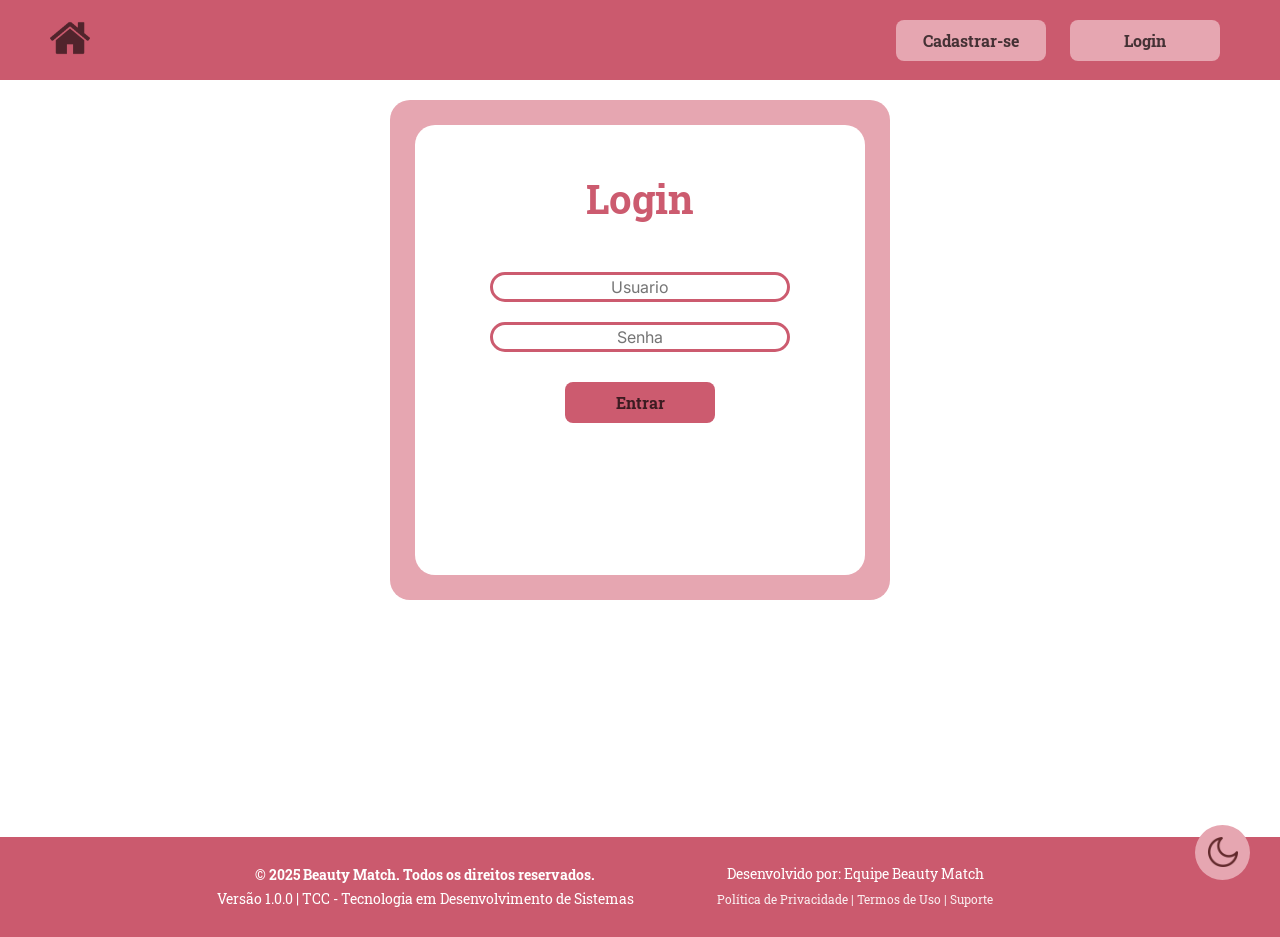
<file: src/main/resources/static/pages/quiz.html>
<!DOCTYPE html>
<html lang="pt-BR">
<head>
    <meta charset="UTF-8">
    <meta name="viewport" content="width=device-width, initial-scale=1.0">
    <title>Beauty Match - Quiz de Recomendacoes</title>
    <link rel="stylesheet" href="../css/main.css">
    <link rel="stylesheet" href="../css/index.css">
    <link rel="stylesheet" href="../css/index_logado.css">
    <link rel="stylesheet" href="../css/quiz.css">
    <link rel="stylesheet" href="../css/darkmode.css">
    <link rel="stylesheet" href="../css/responsividade.css">
    <link rel="preconnect" href="https://fonts.googleapis.com">
    <link rel="preconnect" href="https://fonts.gstatic.com" crossorigin>
    <link href="https://fonts.googleapis.com/css2?family=Inter:ital,opsz,wght@0,14..32,100..900;1,14..32,100..900&family=Roboto+Slab:wght@100..900&display=swap" rel="stylesheet">
    <link rel="shortcut icon" size="64x64" type="image/x-icon" href="../images/logo.png">
</head>
<body>
    <!--NAVBAR-->
    <nav>
        <div class="div-menu">
            <div class="menu-icon" id="menu-icon">
            <div class="bar"></div>
            <div class="bar"></div>
            <div class="bar"></div>
        </div>
            <span class="menu-text">Menu</span>
        </div>
        <div class="menu" id="menu">
            <ul>
                <li><a class="menu-botao" href="../index.html">Saloes</a></li>
                <li><a class="menu-botao" href="agendamentos.html">Agendamentos</a></li>
                <li><a class="menu-botao" href="favoritos.html">Favoritos</a></li>
                <li><a class="menu-botao" href="">Quiz</a></li>
            </ul>
        </div>
            <div class="button-container" id="button-index">
                <!-- Perfil do usuario (visivel apenas quando logado) -->
                <div class="perfil" id="perfil-usuario" style="display: none;">
                    <a class="botao_logado" href="">
                        <input type="text" id="username-display" value="" readonly>
                        <img class="perfil-img" src="../images/user.png" alt="Perfil">
                    </a>
                    <!-- Modal de perfil do usuario -->
                    <div id="modal-perfil" class="modal-perfil" style="display: none;">
                        <div class="modal-conteudo">
                            <span class="fechar-modal" id="fechar-modal">&times;</span>
                            <div class="titulo-modal">
                                <img src="../images/usuario.png">
                                <h2>Perfil</h2>
                            </div>
                            <div class="img-modal">
                                <img class="perfil-img" id="foto-perfil" src="../images/user.png" alt="Perfil" style="cursor: pointer;">
                                <!-- Container para upload de imagem (visivel apenas em modo de edicao) -->
                                <div id="container-imagem-perfil" style="display: none; margin-top: 10px;">
                                    <input type="file" id="input-imagem-perfil" accept="image/*" style="display: none;">
                                </div>
                            </div>
                            <div class="dados-modal">
                                <table>
                                <tr>
                                    <td class="label">Nome:</td>
                                    <td><input type="text" id="nome-perfil" value="" readonly></td>
                                </tr>
                                <tr>
                                    <td class="label">Email:</td>
                                    <td><input type="email" id="email-perfil" value="" readonly></td>
                                </tr>
                                <tr>
                                    <td class="label">Senha:</td>
                                    <td><input type="password" id="senha-perfil" value="" readonly></td>
                                </tr>
                                </table>
                            </div>
                            <button id="editar-perfil">Editar Perfil</button>
                        </div>
                    </div>
                    <div class="sair_conta">
                    <a href="" id="logout-link"><img class="logout-img" src="../images/logout.png"></a>
                    <p>Sair</p>
                    </div>
                </div>
                <!-- Botoes de login/cadastro (visiveis apenas quando nao logado) -->
                <a class="botao" id="cadastrar-link" href="cadastrar.html">Cadastrar-se</a>
                <a class="botao" id="login-link" href="login.html">Login</a>
            </div>
    </nav>

    <!--MAIN-->
    <main class="quiz-main">
        <!-- Loading -->
        <div id="loading" class="loading-overlay" style="display: none;">
            <div class="loading-content">
                <div class="loading-spinner"></div>
                <p id="loading-text">Carregando...</p>
            </div>
        </div>
        
        <!-- Mensagem de Erro -->
        <div id="erro" class="erro-mensagem" style="display: none;">
            <div class="erro-content">
                <span class="erro-icon">⚠️</span>
                <p id="erro-text">Erro ao carregar o quiz.</p>
                <button class="erro-fechar" onclick="this.parentElement.parentElement.style.display='none'">&times;</button>
            </div>
        </div>

        <!-- Container Principal do Quiz -->
        <div class="quiz-container">
            <!-- Header do Quiz -->
            <div class="quiz-header">
                <div class="quiz-logo">
                    <img src="../images/logo.png" alt="Beauty Match Logo" class="logo">
                </div>
                <div class="quiz-titulo">
                    <h1>Quiz de Recomendações</h1>
                    <p>Descubra o estilo perfeito para voce</p>
                </div>
            </div>

            <!-- Progress Bar -->
            <div class="quiz-progress">
                <div class="progress-container">
                    <div class="progress-bar-container">
                        <div id="progress-bar" class="progress-bar"></div>
                    </div>
                    <div class="progress-text">
                        <span id="progress-text">1 de 4</span>
                    </div>
                </div>
            </div>

            <!-- Container das Perguntas -->
            <div id="quiz-container" class="quiz-content">
                <!-- Container da pergunta atual -->
                <div id="pergunta-container" class="pergunta-container">
                    <!-- Conteudo sera carregado dinamicamente pelo JavaScript -->
                </div>

                <!-- Botoes de Navegacao -->
                <div class="quiz-navegacao">
                    <button id="btn-anterior" class="botao botao-secundario" disabled>
                        <span class="botao-icon">←</span>
                        Anterior
                    </button>
                    
                    <div class="navegacao-direita">
                        <button id="btn-proximo" class="botao botao-primario" disabled>
                            Proximo
                            <span class="botao-icon">→</span>
                        </button>
                        
                        <button id="btn-finalizar" class="botao botao-finalizar" style="display: none;">
                            <span class="botao-icon">✓</span>
                            Finalizar Quiz
                        </button>
                    </div>
                </div>
            </div>
        </div>
    </main>
    
    <!-- Modal de Recomendacao -->
    <div id="modal-recomendacao" class="modal-overlay" style="display: none;">
        <div class="modal-recomendacao">
            <div class="modal-header">
                <h2 id="modal-titulo">Sua Recomendacao Personalizada</h2>
                <button class="modal-fechar" onclick="document.getElementById('modal-recomendacao').style.display='none'">&times;</button>
            </div>
            <div class="modal-body">
                <div class="recomendacao-content">
                    <div class="recomendacao-icon">✨</div>
                    <div id="modal-descricao" class="recomendacao-texto">
                        <!-- Conteudo sera carregado dinamicamente -->
                    </div>
                </div>
            </div>
            <div class="modal-footer">
                <button id="btn-refazer" class="botao botao-secundario" style="display: none;">
                    <span class="botao-icon">🔄</span>
                    Refazer Quiz
                </button>
                <button class="botao botao-primario" onclick="document.getElementById('modal-recomendacao').style.display='none'">
                    Entendi
                </button>
            </div>
        </div>
    </div>

    <!-- Botao Dark Mode -->
    <a class="botao" id="darkmode-botao" href="">
        <div class="darkmode">
            <img src="../images/dark.png">
        </div>
    </a>

    <!--FOOTER-->
    <footer>
        <div class="footer-content">
            <div class="footer-section">
                <p>&copy; 2025 Beauty Match. Todos os direitos reservados.</p>
            </div>
            <div class="footer-section">
                <p>Desenvolvido por: Equipe Beauty Match</p>
            </div>
            <div class="footer-section">
                <p>Versão 1.0.0 | TCC - Tecnologia em Desenvolvimento de Sistemas</p>
            </div>
            <div class="footer-section">
                <p>Política de Privacidade | Termos de Uso | Suporte</p>
            </div>
        </div>
    </footer>

    <!--SCRIPT JS-->
    <script src="../js/api.js"></script>
    <script src="../js/auth.js"></script>
    <script src="../js/darkmode.js"></script>
    <script src="../js/menu_navbar.js"></script>
    <script src="../js/perfil_usuario.js"></script>
    <script src="../js/quiz.js"></script>
</body>
</html>
</file>
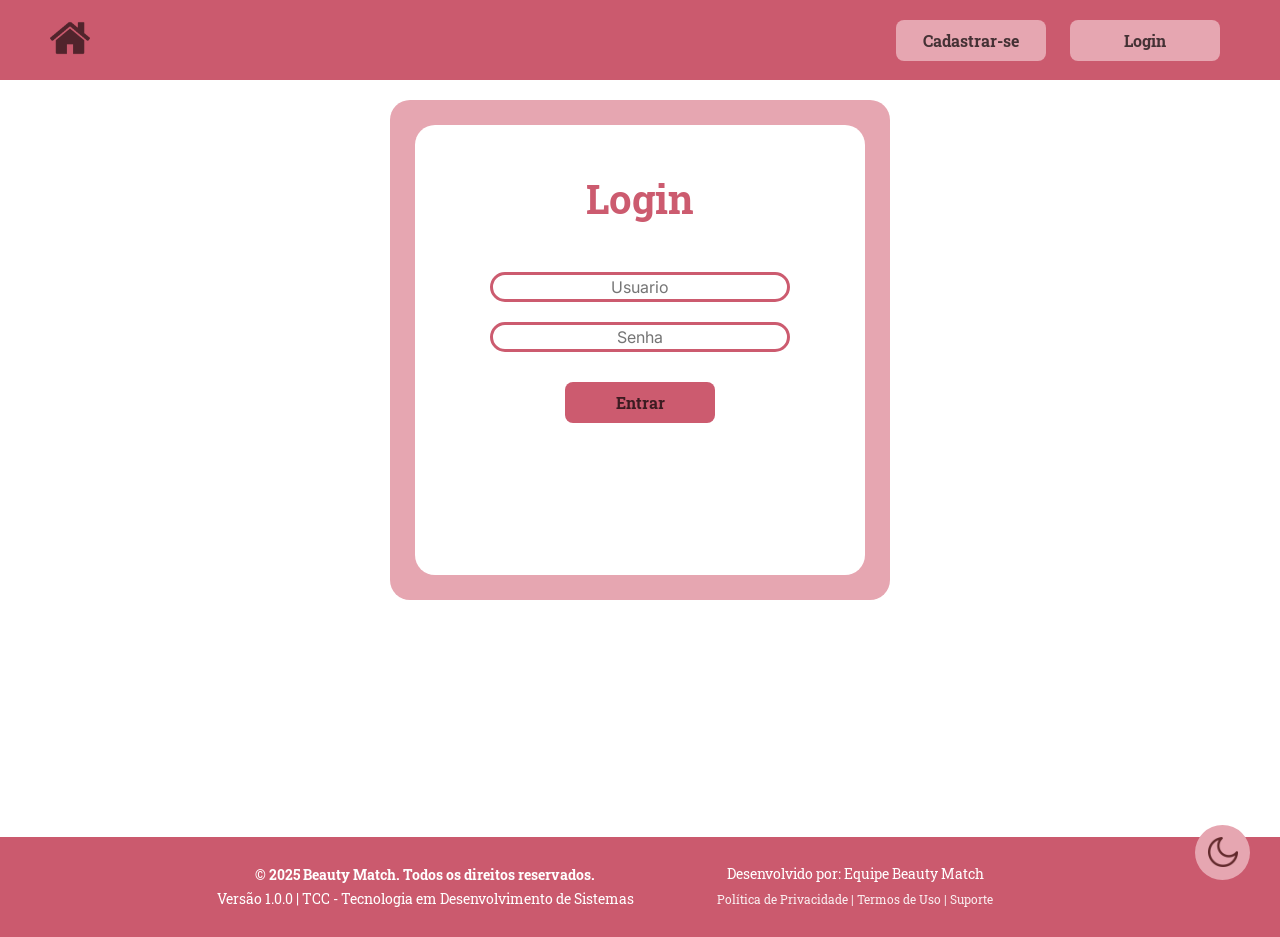
<file: src/main/resources/static/pages/servicos.html>
<!DOCTYPE html>
<html lang="pt-BR">
<head>
    <meta charset="UTF-8">
    <meta name="viewport" content="width=device-width, initial-scale=1.0">
    <title>Beauty Match - Serviço</title>
    <link rel="stylesheet" href="../css/main.css">
    <link rel="stylesheet" href="../css/servicos.css">
    <link rel="stylesheet" href="../css/horario.css">
    <link rel="stylesheet" href="../css/darkmode.css">
    <link rel="stylesheet" href="../css/index_logado.css">
    <link rel="stylesheet" href="../css/responsividade.css">
    <link rel="preconnect" href="https://fonts.googleapis.com">
    <link rel="stylesheet" href="https://cdnjs.cloudflare.com/ajax/libs/font-awesome/6.0.0-beta3/css/all.min.css">
    <link href="https://fonts.googleapis.com/css2?family=Aleo:ital,wght@0,100..900;1,100..900&display=swap" rel="stylesheet">
    <link href="https://fonts.googleapis.com/css2?family=Montserrat:ital,wght@0,100..900;1,100..900&display=swap" rel="stylesheet">
  <link rel="preconnect" href="https://fonts.googleapis.com">
<link rel="preconnect" href="https://fonts.gstatic.com" crossorigin>
<link href="https://fonts.googleapis.com/css2?family=Arimo:ital,wght@0,400..700;1,400..700&display=swap" rel="stylesheet">
    <link rel="shortcut icon" size="64x64" type="image/x-icon" href="../images/logo.png">

</head>
<body>
     <!--NAVBAR-->
    <nav>
        <div class="div-menu">
            <div class="menu-icon" id="menu-icon">
            <div class="bar"></div>
            <div class="bar"></div>
            <div class="bar"></div>
        </div>
            <span class="menu-text">Menu</span>
        </div>
        <div class="menu" id="menu">
            <ul>
                <li><a class="menu-botao" href="../index.html">Salões</a></li>
                <li><a class="menu-botao" href="agendamentos.html">Agendamentos</a></li>
                <li><a class="menu-botao" href="favoritos.html">Favoritos</a></li>
                <li><a class="menu-botao" href="quiz.html">Quiz</a></li>
            </ul>
        </div>
            <div class="button-container" id="button-index">
                <!-- Perfil do usuário (visível apenas quando logado) -->
                <div class="perfil" id="perfil-usuario" style="display: none;">
                    <a class="botao_logado" href="">
                        <input type="text" id="username-display" value="" readonly>
                        <img class="perfil-img" src="../images/user.png" alt="Perfil">
                    </a>
                    <!-- Modal de perfil do usuário -->
                    <div id="modal-perfil" class="modal-perfil" style="display: none;">
                        <div class="modal-conteudo">
                            <span class="fechar-modal" id="fechar-modal">&times;</span>
                            <div class="titulo-modal">
                                <img src="../images/usuario.png">
                                <h2>Perfil</h2>
                            </div>
                            <div class="img-modal">
                                <img class="perfil-img" id="foto-perfil" src="../images/user.png" alt="Perfil" style="cursor: pointer;">
                                <!-- Container para upload de imagem (visível apenas em modo de edição) -->
                                <div id="container-imagem-perfil" style="display: none; margin-top: 10px;">
                                    <input type="file" id="input-imagem-perfil" accept="image/*" style="display: none;">
                                </div>
                            </div>
                            <div class="dados-modal">
                                <table>
                                <tr>
                                    <td class="label">Nome:</td>
                                    <td><input type="text" id="nome-perfil" value="" readonly></td>
                                </tr>
                                <tr>
                                    <td class="label">Email:</td>
                                    <td><input type="email" id="email-perfil" value="" readonly></td>
                                </tr>
                                <tr>
                                    <td class="label">Senha:</td>
                                    <td><input type="password" id="senha-perfil" value="" readonly></td>
                                </tr>
                                </table>
                            </div>
                            <button id="editar-perfil">Editar Perfil</button>
                        </div>
                    </div>
                    <div class="sair_conta">
                    <a href="" id="logout-link"><img class="logout-img" src="../images/logout.png"></a>
                    <p>Sair</p>
                    </div>
                </div>
                <!-- Botões de login/cadastro (visíveis apenas quando não logado) -->
                <a class="botao" id="cadastrar-link" href="cadastrar.html">Cadastrar-se</a>
                <a class="botao" id="login-link" href="login.html">Login</a>
            </div>
    </nav>
    
      <div class="logo">
        <img src="../images/logo.png"> 
      </div>
    <main>
    <!-- Nossa Logo -->
    <div class="container">
        <!-- (Tabela) -->
        <div class="containertable">
            <table>
                <thead>
                    <tr class="trtitle">
                        <th>Serviços</th>
                        <th style="text-align: center;">Preço</th>
                    </tr>
                </thead>
                <tbody id="servicos-list">
                    <!-- Os serviços serão carregados dinamicamente aqui pelo JS -->
                </tbody>
            </table>
        </div>

    <!-- Informações -->
      <!--Alterar imagem e info para input depois-->
        <div class="containerinformacoes"> 
            
      <div class="logoservico-container">
        <img id="imagem-salao" src="../images/logo.png" class="logoservico" alt="Logo do salão">
      </div>
            <h1 id="nome-salao">Carregando...</h1>
            <p id="endereco-salao"><i class="fas fa-map-marker-alt"></i> Carregando...</p>
            <p id="telefone-salao"><i class="fas fa-phone-alt"></i> <i> Carregando... </i></p>
            <p id="email-salao" class="negritoitalico"><i class="fas fa-envelope"></i> <b> Carregando... </b></p>
            <div id="agendar-container"></div>
        </div>
    </div>
    
    <a class="botao" id="darkmode-botao" href=""><div class="darkmode"><img src="../images/dark.png"></div></a>
    </main>
   <footer>
        <div class="footer-content">
            <div class="footer-section">
                <p>&copy; 2025 Beauty Match. Todos os direitos reservados.</p>
            </div>
            <div class="footer-section">
                <p>Desenvolvido por: Equipe Beauty Match</p>
            </div>
            <div class="footer-section">
                <p>Versão 1.0.0 | TCC - Tecnologia em Desenvolvimento de Sistemas</p>
            </div>
            <div class="footer-section">
                <p>Política de Privacidade | Termos de Uso | Suporte</p>
            </div>
        </div>
    </footer>
    <!--SCRIPT JS-->
    <script src="../js/api.js"></script>
    <script src="../js/auth.js"></script>
    <script src="../js/darkmode.js"></script>
    <script src="../js/menu_navbar.js"></script>
    <script src="../js/perfil_usuario.js"></script>
    <script src="../js/servicos.js"></script>
    <script>
        // Verificação simples de autenticação
        document.addEventListener('DOMContentLoaded', function() {
            if (window.authManager && !window.authManager.isAuthenticated()) {
                window.location.href = 'login.html';
                return;
            }
        });
    </script>
</body>
</html>
</file>
<file: src/main/resources/static/css/main.css>
body { 
    margin: 0;
    padding: 0;
}

@font-face {
    font-family: HelveticaWorld;
    src: url(../fonts/HelveticaWorld-Regular.ttf);
}
/*Navbar*/
nav {
    width: 100%;
    height: 80px;
    display: flex;
    align-items: center;
    justify-content: space-between;
    position: fixed;
    z-index: 1000;
    padding: 0 50px;
    background-color: #CB5A6E;
}
/*Icone Menu do Navbar*/
nav .menu-icon {
    width: 40px;
    height: 40px;
    display: flex;
    flex-direction: column;
    justify-content: center;
    align-items: center;
    cursor: pointer;
    z-index: 1001;
}
.menu-icon {
    display: flex;
    flex-direction: column;
    justify-content: center;
    align-items: center;
    width: 40px;
    height: 40px;
    cursor: pointer;
}
.menu-text {
    font-family: 'Roboto Slab', sans-serif;
    font-size: 1.2em;
    font-weight: bold;
    color: #ffffff;
    user-select: none;
    transition: color 0.2s;
}

.menu-icon .bar{
    width: 38px;
    height: 10px;
    background-color: #f0f0f0;
    margin: 3px 0;
    border-radius: 2px;
    transition: transform 0.3s;
}
.menu-icon.active .bar {
    box-shadow: -15px 0px 1px #dda0ac;
    transform: translateX(10px);
    transition: box-shadow 0.2s, transform 0.3s;
}

/*Icone Home do Navbar*/
nav .home-icon img {
    width: 40px;
    height: 40px;
    opacity: 0.6;
}
nav .home-icon img:hover {
    width: 43px;
    height: 45px;
    cursor: pointer;
    opacity: 0.7;
}

/*Menu do Navbar*/
nav .menu { 
    display: none;
    position: fixed;
    top: 80px;
    left: 0;
    width: 250px;
    background-color: #E6A6B1;
    height: 100%;
    padding: 10px;
    font-size: 1.3em;
    z-index: 900;
    transition: opacity 0.3s;
}
nav .menu ul {
    list-style: none;
    padding: 0;
}
nav .menu ul li {
    margin: 10px 0;
}
nav .menu ul li a {    
    display: flex;
    justify-content: center;
    font-family: HelveticaWorld, sans-serif;
    text-decoration: none;
    text-align: center;
    font-size: 1em;
    font-weight: 900;
    padding: 5px;
    color: #CC5B6F;
    background-color: white;
    border-radius: 35px;
}  
nav .menu ul li a:hover {
    color: white;
    background-color: #CB5A6E;
    transition: background-color 0.3s ease;
}
#logout-botao{
    color: white;
    background-color: #85373F;
    font-weight: bolder;
    font-size: 0.8em;
    padding: 10px;
}
#logout-botao:hover{
    color: white;
    background-color: #CB5A6E;
    transition: background-color 0.3s ease;
}
nav .menu li img{
    width: 50px;
    height: 50px;
    margin-right: 10px;
    vertical-align: middle;
}

.botao{
    width: 150px;
    background-color: #cc5b6f;
    color: rgba(0, 0, 0, 0.7);
    font-family: 'Roboto Slab', sans-serif;
    font-size: 1em;
    font-weight: bold;
    padding: 10px 0px;
    border-radius: 8px;
    text-align: center;
    text-decoration: none;
    display: inline-block;
    margin: 10px 0px;
    border: none;

} .botao:hover{
    cursor: pointer;
    background-color: #b24b5e;
    font-size: 1.1em;
    box-shadow: 0 5px 10px #E6A6B1;
} 

#button-index{
    margin: 0px;
}
#button-index .botao{
    width: 150px;
    background-color: #E6A6B1;
    margin: 0px 10px;
} #button-index .botao:hover{
    background-color: #ffffff;
    color: #cc5b6f;
    font-size: 1.1em;
    box-shadow: 0 5px 10px #E6A6B1;
}


#darkmode-botao{
    width: 55px;
    height: 55px;
    background-color: #E6A6B1;
    color: rgba(0, 0, 0, 0.7);
    border-radius: 100px;
    display: inline-block;
    margin: 10px 0px;
    border: none;
    z-index: 1000;
    position: fixed;
    right: 30px;
    bottom: 10px;
}
.darkmode img {
    margin: 2px;
    width: 30px;
    height: 30px;
    filter: invert(18%) sepia(32%) saturate(1172%) hue-rotate(308deg) brightness(92%) contrast(92%);
}

/*Main*/
main{
    display: flex;
    flex-direction: column;
    align-items: center;
    justify-content: flex-start;
    min-height: calc(100vh - 80px);
    padding-top: 100px;
}

/*Footer*/
footer{
    width: 100%;
    min-height: 100px;
    background-color: #CB5A6E;
    display: flex;
    align-items: center;
    justify-content: center;
    padding: 15px 0;
    margin-top: auto;
}

.footer-content {
    display: grid;
    grid-template-columns: 1fr 1fr;
    align-items: center;
    justify-content: center;
    text-align: center;
    max-width: 900px;
    width: 100%;
    padding: 0 20px;
}

.footer-section {
    margin: 3px 0;
}

.footer-section p {
    color: #ffffff;
    font-family: 'Roboto Slab', sans-serif;
    font-size: 0.85em;
    margin: 0;
    line-height: 1.3;
}

.footer-section:first-child p {
    font-weight: bold;
    font-size: 0.9em;
}

.footer-section:last-child p {
    font-size: 0.75em;
    opacity: 0.9;
}

/* Responsividade do footer */
@media (max-width: 768px) {
    footer {
        min-height: 120px;
        padding: 12px 0;
    }
    
    .footer-content {
        grid-template-columns: 1fr;
        gap: 10px;
        padding: 0 15px;
    }
    
    .footer-section p {
        font-size: 0.8em;
    }
    
    .footer-section:first-child p {
        font-size: 0.85em;
    }
    
    .footer-section:last-child p {
        font-size: 0.7em;
    }
}

@media (max-width: 480px) {
    footer {
        min-height: 140px;
        padding: 10px 0;
    }
    
    .footer-section p {
        font-size: 0.75em;
    }
    
    .footer-section:first-child p {
        font-size: 0.8em;
    }
    
    .footer-section:last-child p {
        font-size: 0.65em;
    }
}

.div-menu{
    display: flex;
    align-items: center;
    justify-content: center;
}
.div-menu span{
    padding: 0 15px;
}
</file>
<file: src/main/resources/static/css/index.css>
.topico{
    display: flex;
    width: 1100px;
    font-family: 'Roboto Slab', sans-serif;
    color: #85373f;
}

.topico h1{
    border-left: 4px solid #d46b6b;
    padding-left: 10px;
}

.topico p{
    padding: 0 0 0 20px;
}

.container{
    width: 500px;
    height: 350px;
    border-radius: 20px;
    display: flex;
    flex-direction: column;
    align-items: center;
    justify-content: center;
    text-align: center;

}
.container input {
    width: 100%;
    height: 40px;
    border: none ;
    border-radius: 30px;
    border-color: #9d7175;
    text-align: center;
    font-family: HelveticaWorld;
    font-weight: bold;
    font-size: 1rem;
    background-color: #e3b0b9;
    outline: none;

}
.container input::placeholder {
    opacity: 1;
    color: rgb(100, 30, 30);
}
.container input:hover{
    cursor: pointer;
    box-shadow: 0 3px 10px #E6A6B1;
}
.botao{
    color: white;
}
.botao:hover{
    font-size: 1em;
}

.container img{
    width: 350px;
    height: 200px;
}

.container p, .topico p {
    font-family: HelveticaWorld;
    font-size: 1.1rem;
    font-weight: bold;
}

#carrossel-container{
    margin: 0 0 20px 0;
    width: 100%;
    max-width: 1100px;
    min-height: 210px;
    display: flex;
    flex-direction: row;
    flex-wrap: wrap;
    align-items: flex-start;
    justify-content: flex-start;
    gap: 20px;
    padding: 0;
    margin-left: auto;
    margin-right: auto;
    flex: 1;
    margin-bottom: 50px;
}

.card {
    width: 250px;
    min-height: 200px;
    margin: 0;
    border-radius: 10px;
    box-shadow: -7px -7px 1px #E6A6B1;
    background-color: #FAECF2;
    overflow: hidden;
    flex-shrink: 0;
    border: 1px solid #E6A6B1;
    flex: 0 0 250px;
}

/* Remover regras específicas de nth-child que podem causar problemas */
/* #carrossel-container .card:nth-child(4n+1) {
    margin-left: 0;
}

#carrossel-container .card:nth-child(4n) {
    margin-right: 0;
} */

.card-logo {
    width: 100%;
    height: 120px;
    object-fit: cover;
    display: block;
    border-top-left-radius: 16px;
    border-top-right-radius: 16px;
}

.card:hover, .botao:hover, .container input:hover{
    cursor: pointer;
    transform: scale(1.03);
    transition: all 0.2s;
}

.card .card-nome {
    font-family: HelveticaWorld, sans-serif;
    font-size: 1.2em;
    font-weight: 900;
    color: #CC5B6F;
    padding: 10px;
    text-align: center;
}

h1{
    color: #CC5B6F;
}
</file>
<file: src/main/resources/static/css/index_logado.css>
/*Logado*/


nav .perfil {
    display: flex;
    align-items: center;
    justify-content: center;
    position: relative;
    z-index: 1100;
}

nav .botao_logado{
    width: 150px;
    height: 45px;
    background-color: #f1ebebee;
    color: rgba(0, 0, 0, 0.9);
    font-family: 'Roboto Slab', sans-serif;
    font-size: 1em;
    font-weight: bold;
    padding: 10px 0px;
    border-radius: 8px;
    text-align: center;
    text-decoration: none;
    display: inline-block;
    margin: 10px 0px;
    border: none;
    display: flex;
    align-items: center;
    justify-content: left;
    box-shadow: -3px 5px 1px #B24B5E;
    

} nav .botao_logado:hover{
    cursor: pointer;
    background-color: #fffefe;
    transform: scale(1.03);
    transition: all 0.2s;
} 

nav .botao_logado input {
    width: 65%;
    height: 30px;
    background-color: transparent;
    color: rgba(0, 0, 0, 0.7);
    font-family: 'Roboto Slab', sans-serif;
    font-size: 1.2em;
    font-weight: bold;
    outline: none;
    border: none;
    padding: 0 10px;
}

nav .perfil img.logout-img {
    width: 40px;
    height: 40px;
    filter: invert(0.9);
    margin: 10px 0 5px 20px;
} 

nav .perfil img.perfil-img {
    filter: none;
    width: 40px;
    height: 40px;
    margin: 0px;
}

nav .perfil img.perfil-img:hover {
    transform: scale(1.03);
    transition: all 0.2s;
}

nav .perfil img.logout-img:hover {
    transform: scale(1.09);
    transition: all 0.2s;
    filter: invert(1);
}

nav .perfil p {
    font-family: 'Roboto Slab', sans-serif;
    font-size: 1em;
    color: #ffffff;
    margin: 0 5px;
    font-weight: bold;
}

nav .perfil .sair_conta {
    display: flex;
    align-items: center;
    justify-content: center;
    flex-direction: row;
    position: relative;
    z-index: 1100;
    cursor: pointer;
    transition: all 0.2s ease;
    padding: 5px;
}

nav .perfil .sair_conta:hover {
    transform: scale(1.05);
}
/* Modal de perfil */
.modal-perfil {
    display: none;
    position: fixed;
    z-index: 2000;
    top: 0;
    left: 0;
    width: 100vw;
    height: 100vh;
    background: rgba(0,0,0,0.3); 
    display: flex;
    justify-content: flex-end; 
    align-items: flex-start;   
    text-align: center;
}

.fechar-modal {
    position: absolute;
    top: 10px; right: 15px;
    font-size: 2em;
    color: #cc5b6f;
    cursor: pointer;
}

.modal-perfil .modal-conteudo {
    padding: 30px 40px;
    min-width: 320px;
    position: relative;
    margin: 80px 15px 0 0;
    color: black ;
    background: #fff;
    border: 2px solid #B24B5E;
    border-radius: 12px;
}

.modal-conteudo .titulo-modal {
    display: flex;
    align-items: center;
    justify-content: center;
    margin: 0 50px 30px 0;
} 

.titulo-modal h2 {
    font-size: 1.5em;
    margin: 0;
    padding: 0;
    /*color: #B24B5E;*/
    color: black;
}

.titulo-modal img{
    width: 30px;
    height: 30px;
    margin: 0 5px 0 50px;
} 

.img-modal{
    display: flex;
    align-items: center;
    justify-content: center;
}

.img-modal #foto-perfil{
    width: 150px;
    height: 150px;
    border-radius: 80px;
    box-shadow: -3px 5px 1px #B24B5E;
}

.dados-modal table{
    width: 350px;
    margin: 30px 0;
}

.dados-modal tr:hover{
    cursor: pointer;
    transform: scale(1.02);
    transition: all 0.2s;
}
.dados-modal .label{
    text-align: center;
    font-size: 1.1em;
    background-color: #E6A6B1;
    color: black;
    font-weight: bold;
    border-radius: 10px;
    height: 30px;
    font-family: 'Inter', sans-serif;
}

.dados-modal input{
    font-size: 1.2em;
    border: none;
    outline: none;
    text-align: left;
    background-color: transparent;
}

#editar-perfil{
    width: 150px;
    background-color: #cc5b6f;
    color: white;
    font-family: 'Roboto Slab', sans-serif;
    font-size: 1em;
    font-weight: bold;
    padding: 10px 0px;
    border-radius: 8px;
    text-align: center;
    text-decoration: none;
    display: inline-block;
    margin: 10px 0px;
    border: none;
}

#editar-perfil:hover{
    cursor: pointer;
    background-color: #B24B5E;
    transform: scale(1.04);
    transition: all 0.2s;
}
</file>
<file: src/main/resources/static/css/darkmode.css>
body.dark-mode nav{
  background-color: #632b36;
}

body.dark-mode {
  
        background: linear-gradient(135deg, #1a1a1a 0%, #2d2d2d 100%);
  color: white;
  transition: 0.3s;
}

body.dark-mode nav .home-icon img {
  opacity: 0.8;
}

body.dark-mode .menu-icon .bar{
  background-color: #ffffff;
}

body.dark-mode .menu-icon.active .bar {
    box-shadow: -15px 0px 1px #E6A6B1;
}

body.dark-mode #editar-perfil{
  background-color: #833a48;
  color: white;
}

body.dark-mode #button-index .botao{
  background-color: #E6A6B1;
  color: white;
}

body.dark-mode #button-index .botao:hover{
    box-shadow: 0 5px 10px #4e222a;
    color: #ffffff;
}

body.dark-mode .darkmode img{
    filter: invert(1);
}

body.dark-mode footer {
  background-color: #632b36;
}

body.dark-mode .footer-content {
  color: #ffffff;
}

body.dark-mode .footer-section p {
  color: #ffffff;
}

body.dark-mode .footer-section:first-child p {
  color: #ffffff;
  font-weight: bold;
}

body.dark-mode .footer-section:last-child p {
  color: #e6e6e6;
  opacity: 0.9;
}

/*Index_lodago*/
body.dark-mode .modal-perfil .modal-conteudo {
  background-color: #313131;
  color: white;
  border: 2px solid #632b36;
}


body.dark-mode .dados-modal input{
  color: white;
}


body.dark-mode .containertable  input{
  color: white;
}

body.dark-mode .dados-modal .label{
  background-color: #884b55; 
  color: white;
}

body.dark-mode .titulo-modal h2{
    filter: invert(1);
}
body.dark-mode .titulo-modal img{
    filter: invert(1);
}

body.dark-mode .modal-agendamento .modal-conteudo{
  background-color: #313131;
  color: white;
  border: 2px solid #632b36;
}

body.dark-mode .containertable{
    background-color: #632b36;
}

body.dark-mode .containerinformacoes{
    background-color: #632b36;
}
body.dark-mode .containerinformacoes p{
    color: white;
}

body.dark-mode .containertable input{
    color: white;
}

/*Agendamentos*/

body.dark-mode .header-agendamentos h1 {
    color: white;

}body.dark-mode .agendamento-info h3 {
    color: #d46b6b;

}body.dark-mode .agendamento-info p {
    color: white;
}

body.dark-mode .detalhe-item strong {
    color: white;
}

body.dark-mode .agendamento-card {
    background-color: #2D2D2D;
}

body.dark-mode .detalhe-item {
    color: #d4cfcf;
}

body.dark-mode .filtros select  {
    background-color: #632b36;
}


body.dark-mode .btn-ver-detalhes {
    background-color: #632b36;
    border-bottom: 1px solid #d46b6b;
    border-left: 1px solid #d46b6b;
    border-top: none;
    border-right: none;
    color: white;
}
body.dark-mode .btn-ver-detalhes:hover {
    background-color: #944545;
}

body.dark-mode .admin-sidebar, body.dark-mode .admin-header, body.dark-mode .admin-table th{
    background: #632b36;
}

body.dark-mode .dashboard-card, body.dark-mode .admin-table-container {
    background-color: #2D2D2D;
}
body.dark-mode .admin-table-container:hover {
    background-color: #424242;
}
body.dark-mode .dashboard-card-title, body.dark-mode .admin-header h1, body.dark-mode .admin-table-title, body.dark-mode .admin-table th{
    color: white;
}
</file>
<file: src/main/resources/static/css/responsividade.css>
/* ============================================================================
   RESPONSIVIDADE - BEAUTY MATCH
   ============================================================================
   
   Este arquivo contém as regras responsivas para o site Beauty Match.
   Foco inicial: Navbar responsivo
   
   Breakpoints:
   - Mobile: até 768px
   - Tablet: 769px até 1024px
   - Desktop: 1025px e acima
   
   ============================================================================ */

/* ============================================================================
   CONFIGURAÇÕES GLOBAIS RESPONSIVAS
   ============================================================================ */

/* Garantir que o viewport seja responsivo em todos os dispositivos */
* {
    box-sizing: border-box;
}

html {
    font-size: 16px; /* Base para rem */
}

body {
    min-height: 100vh;
    overflow-x: hidden; /* Evitar scroll horizontal */
}

/* ============================================================================
   NAVBAR RESPONSIVA
   ============================================================================ */

/* Desktop - Tamanho padrão (1025px e acima) */
@media (min-width: 1025px) {
    /* Manter tamanho padrão do desktop - não alterar nada */
}

/* Tablet - Navbar (769px até 1024px) */
@media (min-width: 769px) and (max-width: 1024px) {
    nav {
        padding: 15px 20px;
    }
    
    .div-menu {
        gap: 15px;
    }
    
    .menu-text {
        font-size: 16px;
    }
    
    .menu ul {
        gap: 20px;
    }
    
    .menu-botao {
        padding: 12px 20px;
        font-size: 16px;
    }
    
    .button-container {
        gap: 15px;
        align-items: center;
    }
    
    .botao {
        padding: 12px 20px;
        font-size: 16px;
    }
    
    .perfil {
        gap: 10px;
        align-items: center;
    }
    
    .botao_logado {
        gap: 8px;
        align-items: center;
    }
    
    #username-display {
        width: 120px;
        font-size: 14px;
        padding: 8px 12px;
    }
    
    .perfil-img {
        width: 35px;
        height: 35px;
    }
    
    .sair_conta {
        gap: 5px;
        align-items: center;
    }
    
    .logout-img {
        width: 20px;
        height: 20px;
    }
    
    .sair_conta p {
        font-size: 12px;
    }
}

/* Mobile - Navbar (até 768px) */
@media (max-width: 768px) {
    nav {
        padding: 10px 15px;
    }
    
    .div-menu {
        gap: 10px;
    }
    
    .menu-icon {
        width: 30px;
        height: 30px;
    }
    
    .menu-icon .bar {
        width: 25px;
        height: 3px;
        background-color: white;
        margin: 4px 0;
        transition: 0.3s;
        border-radius: 2px;
    }
    
    .menu-text {
        display: none; /* Esconder texto "Menu" em mobile */
    }
    
    .menu ul {
        gap: 15px;
    }
    
    .menu-botao {
        padding: 10px 15px;
        font-size: 14px;
    }
    
    .button-container {
        gap: 10px;
        align-items: center;
    }
    
    .botao {
        padding: 8px 15px;
        font-size: 14px;
    }
    
    .perfil {
        gap: 8px;
        align-items: center;
    }
    
    .botao_logado {
        gap: 6px;
        align-items: center;
    }
    
    #username-display {
        width: 80px;
        font-size: 12px;
        padding: 6px 10px;
    }
    
    .perfil-img {
        width: 30px;
        height: 30px;
    }
    
    .sair_conta {
        gap: 4px;
        align-items: center;
    }
    
    .logout-img {
        width: 18px;
        height: 18px;
    }
    
    .sair_conta p {
        display: none; /* Esconder texto "Sair" em mobile */
    }
}

/* ============================================================================
   CONTEÚDO PRINCIPAL RESPONSIVO - PÁGINA INICIAL
   ============================================================================ */

/* Desktop - Conteúdo Principal (1025px e acima) */

    
    


/* Tablet - Conteúdo Principal (769px até 1024px) */
@media (min-width: 769px) and (max-width: 1024px) {
    .container {
        padding: 30px 20px;
    }
    
    .logo {
        height: auto;
    }
    
    .search-bar {
        width: 100%;
        max-width: 400px;
        padding: 15px 20px;
        font-size: 18px;
    }
    
    .container p {
        font-size: 18px;
    }
    
    .topico {
        padding: 30px 20px;
    }
    
    .topico h1 {
        font-size: 28px;
        text-align: center; /* Centro no tablet */
        margin: 0 auto;
    }
    
    #carrossel-container {
        gap: 20px;
        max-width: 900px;
        justify-content: flex-start; /* Começar na esquerda */
    }
    
    .card {
        width: 280px; /* Tamanho padrão como antes */
        min-height: 220px;
        flex: 0 0 280px;
    }
    
    .card-logo {
        height: 140px;
    }
    
    .card-nome {
        font-size: 18px;
        padding: 12px;
    }
    
}

/* Mobile - Conteúdo Principal (até 768px) */
@media (max-width: 768px) {
    .container {
        padding: 20px 15px;
        text-align: center;
    }
    
    .logo {
        height: auto;
        margin-bottom: 20px;
    }
    
    .search-bar {
        width: 100%;
        max-width: 300px;
        padding: 12px 15px;
        font-size: 16px;
        margin-bottom: 20px;
        border-radius: 8px;
    }
    
    .container p {
        font-size: 16px;
        margin: 15px 0;
        line-height: 1.4;
    }
    
    .topico {
        padding: 20px 15px;
        text-align: center; /* Centralizar o título em mobile */
    }
    
    .topico h1 {
        font-size: 24px;
        line-height: 1.3;
        text-align: center; /* Centralizar o título em mobile */
        margin: 0 auto; /* Centralizar o título em mobile */
    }
    
    #carrossel-container {
        padding: 0 15px;
        gap: 15px;
        justify-content: center; /* Centralizar os cards em mobile */
        flex-wrap: wrap;
        display: flex;
        flex-direction: column; /* Empilhar os cards verticalmente */
        align-items: center; /* Centralizar os cards */
    }
    
    .card {
        width: 280px;
        min-height: 220px;
        flex: 0 0 280px;
        margin-bottom: 15px;
        margin-left: auto; /* Centralizar o card */
        margin-right: auto; /* Centralizar o card */
    }
    
    .card-logo {
        height: 140px;
    }
    
    .card-nome {
        font-size: 18px;
        padding: 12px;
    }
    
}

/* ============================================================================
   FIM DO ARQUIVO RESPONSIVIDADE - NAVBAR E CONTEÚDO
   ============================================================================ */
</file>
<file: src/main/resources/static/css/admin.css>
/* ===== CSS DO PAINEL ADMINISTRATIVO ===== */

/* Reset e configurações básicas */
* {
    margin: 0;
    padding: 0;
    box-sizing: border-box;
}

body {
    font-family: 'Inter', sans-serif;
    background-color: #f5f5f5;
    color: #333;
}

/* ===== SIDEBAR ===== */
.logo {
    width: 100%;
    height: 120px;
}

.admin-sidebar {
    position: fixed;
    left: 0;
    top: 0;
    width: 250px;
    height: 100vh;
    background: linear-gradient(135deg, #CB5A6E 0%, #E6A6B1 100%);
    color: white;
    z-index: 1000;
    transition: transform 0.3s ease;
    box-shadow: 2px 0 10px rgba(0,0,0,0.1);
}

.admin-sidebar-header {
    padding: 20px;
    text-align: center;
    border-bottom: 1px solid rgba(255,255,255,0.2);
}

.admin-sidebar-header h2 {
    font-size: 1.5rem;
    font-weight: 600;
    margin-bottom: 5px;
}

.admin-sidebar-header p {
    font-size: 0.9rem;
    opacity: 0.8;
}

.admin-sidebar-nav {
    padding: 20px 0;
}

.admin-nav-item {
    display: flex;
    align-items: center;
    padding: 15px 20px;
    color: white;
    text-decoration: none;
    transition: all 0.3s ease;
    border-left: 3px solid transparent;
}

.admin-nav-item:hover {
    background-color: rgba(255,255,255,0.1);
    border-left-color: white;
    transform: translateX(5px);
}

.admin-nav-item.active {
    background-color: rgba(255,255,255,0.2);
    border-left-color: white;
}

.admin-nav-item i {
    margin-right: 15px;
    font-size: 1.2rem;
    width: 20px;
    text-align: center;
}

/* ===== MAIN CONTENT ===== */
.admin-main {
    margin-left: 250px;
    min-height: 100vh;
    transition: margin-left 0.3s ease;
}

.admin-header {
    background: white;
    padding: 20px 30px;
    box-shadow: 0 2px 10px rgba(0,0,0,0.1);
    display: flex;
    justify-content: space-between;
    align-items: center;
}

.admin-header h1 {
    font-size: 2rem;
    color: #CB5A6E;
    font-weight: 600;
}

.admin-user-info {
    display: flex;
    align-items: center;
    gap: 15px;
}

.admin-user-info img {
    width: 40px;
    height: 40px;
    border-radius: 50%;
    border: 2px solid #CB5A6E;
}

.admin-content {
    padding: 30px;
}

/* ===== DASHBOARD CARDS ===== */
.dashboard-grid {
    display: grid;
    grid-template-columns: repeat(auto-fit, minmax(300px, 1fr));
    gap: 20px;
    margin-bottom: 30px;
}

.dashboard-card {
    background: white;
    border-radius: 15px;
    padding: 25px;
    box-shadow: 0 5px 15px rgba(0,0,0,0.1);
    transition: transform 0.3s ease, box-shadow 0.3s ease;
}

.dashboard-card:hover {
    transform: translateY(-5px);
    box-shadow: 0 10px 25px rgba(0,0,0,0.15);
}

.dashboard-card-header {
    display: flex;
    justify-content: space-between;
    align-items: center;
    margin-bottom: 20px;
}

.dashboard-card-title {
    font-size: 1.1rem;
    font-weight: 600;
    color: #333;
}

.dashboard-card-icon {
    width: 50px;
    height: 50px;
    border-radius: 10px;
    display: flex;
    align-items: center;
    justify-content: center;
    font-size: 1.5rem;
    color: white;
}

.dashboard-card-number {
    font-size: 2.5rem;
    font-weight: 700;
    color: #CB5A6E;
    margin-bottom: 10px;
}

.dashboard-card-description {
    color: #666;
    font-size: 0.9rem;
}

/* ===== TABELAS ===== */
.admin-table-container {
    background: white;
    border-radius: 15px;
    padding: 25px;
    box-shadow: 0 5px 15px rgba(0,0,0,0.1);
    margin-bottom: 30px;
}

.admin-table-header {
    display: flex;
    justify-content: space-between;
    align-items: center;
    margin-bottom: 20px;
}

.admin-table-title {
    font-size: 1.3rem;
    font-weight: 600;
    color: #333;
}

.admin-table {
    width: 100%;
    border-collapse: collapse;
    margin-top: 20px;
}

.admin-table th,
.admin-table td {
    padding: 15px;
    text-align: left;
    border-bottom: 1px solid #eee;
}

.admin-table th {
    background-color: #f8f9fa;
    font-weight: 600;
    color: #333;
}

.admin-table tr:hover {
    background-color: #dfdfdf27;
}

/* ===== BOTÕES ===== */
.admin-btn {
    padding: 10px 20px;
    border: none;
    border-radius: 8px;
    font-weight: 500;
    cursor: pointer;
    transition: all 0.3s ease;
    text-decoration: none;
    display: inline-flex;
    align-items: center;
    gap: 8px;
}

.admin-btn-small {
    padding: 6px 12px;
    font-size: 0.8rem;
}

.admin-btn-primary {
    background-color: #CB5A6E;
    color: white;
}

.admin-btn-primary:hover {
    background-color: #B4495A;
    transform: translateY(-2px);
}

.admin-btn-secondary {
    background-color: #6c757d;
    color: white;
}

.admin-btn-secondary:hover {
    background-color: #5a6268;
    transform: translateY(-2px);
}

.admin-btn-success {
    background-color: #28a745;
    color: white;
}

.admin-btn-success:hover {
    background-color: #218838;
    transform: translateY(-2px);
}

.admin-btn-danger {
    background-color: #dc3545;
    color: white;
}

.admin-btn-danger:hover {
    background-color: #c82333;
    transform: translateY(-2px);
}

.admin-btn-warning {
    background-color: #ffc107;
    color: #212529;
}

.admin-btn-warning:hover {
    background-color: #e0a800;
    transform: translateY(-2px);
}

/* ===== MODAIS ===== */
.admin-modal {
    display: none;
    position: fixed;
    z-index: 2000;
    left: 0;
    top: 0;
    width: 100%;
    height: 100%;
    background-color: rgba(0,0,0,0.5);
}

.admin-modal-content {
    background-color: white;
    margin: 5% auto;
    padding: 30px;
    border-radius: 15px;
    width: 90%;
    max-width: 500px;
    box-shadow: 0 10px 30px rgba(0,0,0,0.3);  
    min-height: 620px;
}

.admin-modal-header {
    display: flex;
    justify-content: space-between;
    align-items: center;
    margin-bottom: 20px;
}

.admin-modal-title {
    font-size: 1.5rem;
    font-weight: 600;
    color: #333;
}

.admin-modal-close {
    background: none;
    border: none;
    font-size: 1.5rem;
    cursor: pointer;
    color: #666;
}

.admin-modal-close:hover {
    color: #333;
}

/* ===== FORMULÁRIOS ===== */
.admin-form-group {
    margin-bottom: 20px;
}

.admin-form-label {
    display: block;
    margin-bottom: 8px;
    font-weight: 500;
    color: #333;
}

.admin-form-input {
    width: 100%;
    padding: 12px 15px;
    border: 2px solid #e1e5e9;
    border-radius: 8px;
    font-size: 1rem;
    transition: border-color 0.3s ease;
}

.admin-form-input:focus {
    outline: none;
    border-color: #CB5A6E;
}

.admin-form-select {
    width: 100%;
    padding: 12px 15px;
    border: 2px solid #e1e5e9;
    border-radius: 8px;
    font-size: 1rem;
    background-color: white;
    cursor: pointer;
}

#darkmode-botao{
    width: 55px;
    height: 55px;
    background-color: #E6A6B1;
    color: rgba(0, 0, 0, 0.7);
    border-radius: 100px;
    display: inline-block;
    margin: 10px 0px;
    border: none;
    z-index: 1000;
    position: fixed;
    right: 30px;
    bottom: 10px;
}
.darkmode img {
    margin: 12px;
    width: 30px;
    height: 30px;
    filter: invert(18%) sepia(32%) saturate(1172%) hue-rotate(308deg) brightness(92%) contrast(92%);
}


/* ===== RESPONSIVIDADE ===== */
@media (max-width: 768px) {
    .admin-sidebar {
        transform: translateX(-100%);
    }
    
    .admin-sidebar.active {
        transform: translateX(0);
    }
    
    .admin-main {
        margin-left: 0;
    }
    
    .admin-header {
        padding: 15px 20px;
    }
    
    .admin-header h1 {
        font-size: 1.5rem;
    }
    
    .admin-content {
        padding: 20px;
    }
    
    .dashboard-grid {
        grid-template-columns: 1fr;
        gap: 15px;
    }
    
    .admin-table-container {
        padding: 15px;
        overflow-x: auto;
    }
    
    .admin-table {
        font-size: 0.9rem;
    }
    
    .admin-table th,
    .admin-table td {
        padding: 10px;
    }
}

/* ===== TOGGLE SIDEBAR ===== */
.sidebar-toggle {
    display: none;
    background: none;
    border: none;
    font-size: 1.5rem;
    color: #CB5A6E;
    cursor: pointer;
    padding: 10px;
}

@media (max-width: 768px) {
    .sidebar-toggle {
        display: block;
    }
}

/* ===== LOADING ===== */
.admin-loading {
    display: flex;
    justify-content: center;
    align-items: center;
    height: 200px;
    color: #CB5A6E;
    font-size: 1.2rem;
}

/* ===== STATUS BADGES ===== */
.status-badge {
    padding: 5px 12px;
    border-radius: 20px;
    font-size: 0.8rem;
    font-weight: 500;
    text-transform: uppercase;
}

.status-approved {
    background-color: #d4edda;
    color: #155724;
}

.status-pending {
    background-color: #fff3cd;
    color: #856404;
}

.status-rejected {
    background-color: #f8d7da;
    color: #721c24;
}

/* ===== UTILITIES ===== */
.text-center {
    text-align: center;
}

.text-right {
    text-align: right;
}

.mb-20 {
    margin-bottom: 20px;
}

.mt-20 {
    margin-top: 20px;
}

.d-flex {
    display: flex;
}

.justify-between {
    justify-content: space-between;
}

.align-center {
    align-items: center;
}

.gap-10 {
    gap: 10px;
}
</file>
<file: src/main/resources/static/css/agendamentos.css>
/* Estilos para a página de agendamentos */
main{
    padding-top: 0px;
    padding-left: 30px;
}

.container {
    max-width: 1200px;
    margin: 0 auto;
    padding: 20px;
}


.logo {
    margin: 0px 0 0 0;
    padding: 100px 0 0 0;
    display: flex;
    justify-content: center;
    align-items: center;
    z-index: 2;
}

.logo img {
    width: 300px;
    height: 120px;
    object-fit: contain;
}


.header-agendamentos {
    display: flex;
    justify-content: space-between;
    align-items: center;
    margin-bottom: 30px;
    flex-wrap: wrap;
    gap: 20px;
}

.header-agendamentos h1 {
    color: #333;
    font-size: 2.5rem;
    margin: 0;
    font-family: 'Montserrat', sans-serif;
    border-left: 4px solid #d46b6b;
    padding-left: 10px;
}

.filtros {
    display: flex;
    gap: 15px;
    flex-wrap: wrap;
}

.filtros select {
    padding: 10px 15px;
    border: none;
    border-radius: 8px;
    background: #CB5A6E;
    font-size: 14px;
    cursor: pointer;
    transition: border-color 0.3s;
    color: #fff;
}

.filtros select:focus {
    outline: none;
    border-color: #CB5A6E;
}

.lista-agendamentos {
    display: grid;
    gap: 20px;
    grid-template-columns: repeat(auto-fill, minmax(350px, 1fr));
}

.agendamento-card {
    background: white;
    border-radius: 12px;
    padding: 20px;
    box-shadow: 0 4px 6px rgba(0, 0, 0, 0.1);
    transition: transform 0.2s, box-shadow 0.2s;
    border-left: 4px solid #d46b6b;
}

.agendamento-card:hover {
    transform: translateY(-2px);
    box-shadow: 0 8px 15px rgba(0, 0, 0, 0.15);
}

.agendamento-header {
    display: flex;
    justify-content: space-between;
    align-items: flex-start;
    margin-bottom: 15px;
}

.agendamento-info h3 {
    margin: 0 0 5px 0;
    color: #333;
    font-size: 1.2rem;
    font-weight: 600;
}

.agendamento-info p {
    margin: 0;
    color: #666;
    font-size: 0.9rem;
}

.status-badge {
    padding: 4px 12px;
    border-radius: 20px;
    font-size: 0.8rem;
    font-weight: 600;
    text-transform: uppercase;
}

.status-agendado {
    background: #e3f2fd;
    color: #1976d2;
}

.status-concluido {
    background: #e8f5e8;
    color: #2e7d32;
}

.status-cancelado {
    background: #ffebee;
    color: #d32f2f;
}

.agendamento-detalhes {
    margin: 15px 0;
}

.detalhe-item {
    display: flex;
    align-items: center;
    margin-bottom: 8px;
    font-size: 0.9rem;
}

.detalhe-item i {
    width: 20px;
    margin-right: 10px;
    color: #d46b6b;
}

.detalhe-item strong {
    color: #333;
    margin-right: 5px;
}

.agendamento-acoes {
    display: flex;
    gap: 10px;
    margin-top: 15px;
    padding-top: 15px;
    border-top: 1px solid #eee;
}

.btn-acao {
    padding: 8px 16px;
    border: none;
    border-radius: 6px;
    cursor: pointer;
    font-size: 0.9rem;
    font-weight: 500;
    transition: background-color 0.2s;
    text-decoration: none;
    display: inline-flex;
    align-items: center;
    gap: 5px;
}

.btn-cancelar {
    background: #ff6b6b;
    color: white;
}

.btn-cancelar:hover {
    background: #ff5252;
}

.btn-ver-detalhes {
    background: #f8f9fa;
    color: #333;
    border: 1px solid #ddd;
}

.btn-ver-detalhes:hover {
    background: #e9ecef;
}

.btn-reagendar {
    background: #d46b6b;
    color: white;
}

.btn-reagendar:hover {
    background: #c55a5a;
}

.loading {
    text-align: center;
    padding: 40px;
    color: #666;
}

.sem-agendamentos {
    text-align: center;
    padding: 60px 20px;
    color: #666;
}

.icone-sem-agendamentos {
    font-size: 4rem;
    color: #ddd;
    margin-bottom: 20px;
}

.sem-agendamentos h3 {
    margin: 0 0 10px 0;
    color: #333;
    font-size: 1.5rem;
}

.sem-agendamentos p {
    margin: 0 0 30px 0;
    font-size: 1rem;
}

.btn-agendar-novo {
    display: inline-block;
    padding: 12px 24px;
    background: #d46b6b;
    color: white;
    text-decoration: none;
    border-radius: 8px;
    font-weight: 500;
    transition: background-color 0.2s;
}

.btn-agendar-novo:hover {
    background: #c55a5a;
}

/* Modal de confirmação de cancelamento */
.modal-confirmacao {
    position: fixed;
    top: 0;
    left: 0;
    width: 100%;
    height: 100%;
    background: rgba(0, 0, 0, 0.5);
    display: flex;
    justify-content: center;
    align-items: center;
    z-index: 1000;
}

.modal-confirmacao .modal-conteudo {
    background: white;
    padding: 30px;
    border-radius: 12px;
    max-width: 400px;
    width: 90%;
    text-align: center;
}

.modal-confirmacao h3 {
    margin: 0 0 15px 0;
    color: #333;
}

.modal-confirmacao p {
    margin: 0 0 25px 0;
    color: #666;
}

.modal-confirmacao .botoes {
    display: flex;
    gap: 15px;
    justify-content: center;
}

.btn-confirmar {
    padding: 10px 20px;
    border: none;
    border-radius: 6px;
    cursor: pointer;
    font-weight: 500;
}

.btn-confirmar.cancelar {
    background: #ff6b6b;
    color: white;
}

.btn-confirmar.manter {
    background: #f8f9fa;
    color: #333;
    border: 1px solid #ddd;
}

/* Responsividade */
@media (max-width: 768px) {
    
    .header-agendamentos {
        flex-direction: column;
        align-items: stretch;
    }
    
    .header-agendamentos h1 {
        font-size: 2rem;
        text-align: center;
    }
    
    .filtros {
        justify-content: center;
    }
    
    .lista-agendamentos {
        grid-template-columns: 1fr;
    }
    
    .agendamento-card {
        margin: 0 10px;
    }
    
    .agendamento-acoes {
        flex-direction: column;
    }
    
    .btn-acao {
        justify-content: center;
    }
}
</file>
<file: src/main/resources/static/css/login.css>
main{
    min-height: 93vh;
}
.title{
    font-family: 'Roboto Slab', sans-serif;
    color: #cc5b6f;
    font-size: 2.5rem;
    padding: 20px 0 0 0;
}
.container{
    width: 500px;
    height: 500px;
    border-radius: 20px;
    display: flex;
    flex-direction: column;
    align-items: center;
    justify-content: center;
    text-align: center;
    background-color: #E6A6B1;
    margin: 0px 0 0 0;
}
.main-container {
    width: 450px;
    height: 450px;
    border-radius: 20px;
    display: flex;
    flex-direction: column;
    align-items: center;
    text-align: center;
    background-color: #ffffff; 
}
.container:hover{
    box-shadow: 0 5px 15px #cc5b6f;
    transform: scale(1.02);
    transition: all 0.3s;
}
.input-container {
    width: 300px;
    height: 30px;
    margin: 20px;
} .input-container input {
    width: 100%;
    height: 100%;
    border: 3px solid #cc5b6f;
    border-radius: 30px;
    text-align: center;
    font-family: 'Inter', sans-serif;
    font-size: 1rem;
}
.input-container input:hover{
    font-size: 1.2em;
    cursor: pointer;
    box-shadow: 0 3px 10px #E6A6B1;
}
</file>
<file: src/main/resources/static/css/favoritos.css>
main{
    min-height: 100vh;
}
.logo {
    margin: 0;
    display: flex;
    justify-content: center;
    align-items: center;
}

.logo img {
    width: 300px;
    height: 120px;
    object-fit: contain;
}
</file>
<file: src/main/resources/static/css/servicos.css>
main{
    align-items: start;
    padding-top: 0px;
}
.container {
    width: 1000px;
    margin: 40px auto 0 auto;
    display: flex;
    flex-direction: row;
    justify-content: space-between;
    align-items: flex-start;
}

.containertable {
    width: 60%;
    background: #fff;
    border-radius: 16px;
    box-shadow: 0 2px 16px rgba(0,0,0,0.08);
    padding: 30px 20px;
    font-weight: bold;
    font-style: normal;
    overflow-y: auto;
    border-left: 4px solid #d46b6b;
    margin-bottom: 30px;
}

.containertable input {
    width: 110%;
    font-size: 1.1em;
    background-color: transparent;
    border: none;
    outline: none;
    font-family: HelveticaWorld, Arial, sans-serif;
    font-weight: bold;
    color: #333232;
}

.containertable .preco {
    width: 100%;
    text-align: center;
}

trtitle, th {
    font-family: "Arimo", sans-serif;
    text-decoration: none;
    color: #CC5B6F;
    font-size: 2em;
    background: transparent;
}

.itemtabela, td {
    font-family: "Arimo", sans-serif;
    color: #fff;
}

.itemtabelavalor {
    padding-left: 5px;
    padding-right: 5px;
}

table {
    width: 100%;
    border-collapse: collapse;
}

th, td {
    padding: 10px;
    text-align: left;
}

.btn-selecionar, .btn-agendar {
    padding: 5px 10px;
    background-color: #CC5B6F;
    color: white;
    border: none;
    cursor: pointer;
    border-radius: 10px;
    font-family: "Arimo", sans-serif;
    font-size: 1em;
    transition: all 0.3s;
}

.btn-selecionar:hover, .btn-agendar:hover {
    box-shadow: 0 5px 15px #cc5b6f;
    transform: scale(1.05);
}

.nomeusuario {
    font-size: 1.5em;
    font-weight: bold;
    color: #fff;
}

p {
    font-size: 1em;
    margin: 5px 0;
    color: #fff;
}

.logoservico-container {
    display: flex;
    justify-content: center;
    align-items: center;
    width: 220px;
    height: 220px;
    border: 2px solid #d46b6b;
    border-radius: 50%;
    background: #232323;
    margin: 0 auto 16px auto;
    overflow: hidden;
}

.logoservico {
    width: 100%;
    height: 100%;
    object-fit: cover;
    border-radius: 50%;
}

.containerinformacoes {
    width: 350px;
    background: #fff;
    border-radius: 16px;
    box-shadow: 0 2px 16px rgba(0,0,0,0.08);
    padding: 24px 18px;
    margin: 0 auto;
    color: #CC5B6F;
    border-left: 4px solid #d46b6b;
    text-align: center;
    font-weight: bold;
    font-family: "Arimo", sans-serif;
}
.containerinformacoes  p{
    text-align: left;
    color: #383737;
    font-family: HelveticaWorld, Arial, sans-serif;
}


.logo {
    margin: 0;
    padding: 100px 0 0 0;
    display: flex;
    justify-content: center;
    align-items: center;
    z-index: 2;
}

.logo img {
    width: 300px;
    height: 120px;
    object-fit: contain;
}
</file>
<file: src/main/resources/static/css/horario.css>
.modal-agendamento {
    display: none;
    position: fixed;
    z-index: 1000;
    left: 0; top: 0; width: 100vw; height: 100vh;
    background: rgba(0, 0, 0, 0.3);
    justify-content: center;
    align-items: center;
  }
  .modal-agendamento .modal-conteudo {
    background: #fff;
    border-radius: 12px;
    padding: 32px 24px;
    max-width: 400px;
    width: 90vw;
    position: relative;
    box-shadow: 0 2px 16px rgba(0,0,0,0.2);
  }
  .fechar-modal {
    position: absolute;
    right: 16px; top: 16px;
    font-size: 2rem;
    color: #a44;
    cursor: pointer;
  }
  h3{
   text-align: center;
   font-style: normal;
  }
  label, h3{
    color: rgb(142, 142, 142);
    font-family: 'Roboto Slab', sans-serif;
    font-weight: bold;
    font-style: normal;
  }
  input[type="date"] {
    width: 100%;
    padding: 8px;
    border: 2px solid #7d3535a6;
    border-radius: 6px;
    font-size: 1rem;
    box-sizing: border-box;
    margin-bottom: 16px;
    font-family: 'Roboto Slab', sans-serif;
    font-weight: bold;
    color: #7d3535e7;
    outline: none;
  }
  input[type="radio"]:checked + .foto-profissional {
    border: 2px solid #85373f;
    box-shadow: 0 0 8px rgba(133, 55, 63, 0.5);
    background-color: #85373f !important;
  }
  .foto-profissional {
    display: inline-block;
    width: auto;
    height: auto;
    border-radius: 5px;
    margin: 2px;
    text-align: center;
    padding: 8px 12px;
    color: #fff;
    font-weight: bold;
    cursor: pointer;
    border: 2px solid transparent;
    background-color: #CB5A6E;
    transition: background-color 0.3s ease;
  }
  .foto-profissional img {
    width: 100%;
    height: 100%;
    border-radius: 50%;
    object-fit: cover;
  }
  .foto-profissional:hover {
    background-color: #85373f !important;
  }
  .horarios {
    margin: 16px 0;
  }
  .horario-btn {
    display: inline-block;
    margin: 4px;
    padding: 8px 16px;
    border: none;
    border-radius: 6px;
    background: #d46b6b;
    color: #fff;
    font-weight: bold;
    cursor: pointer;
  }
  .horario-btn:hover {
    cursor: pointer;
    transform: scale(1.03);
    transition: all 0.2s;
  }
  .horario-btn.bloqueado {
    background: #888;
    cursor: not-allowed;
  }
  .horario-btn.selecionado {
    background: #7d3535;
  }
  .btn-agendar {
    margin-top: 16px;
    width: 100%;
    background: #7d3535;
    color: #fff;
    border: none;
    border-radius: 10px;
    padding: 12px;
    font-size: 1.1rem;
    cursor: pointer;
  }
  .btn-agendar:hover {
    transform: scale(1.03);
    transition: all 0.2s;;
  }
</file>
<file: src/main/resources/static/css/quiz.css>
/* ============================================================================
   QUIZ - ESTILOS PRINCIPAIS
   ============================================================================ */

/* Main do Quiz */
.quiz-main {
    min-height: 100vh;
    background: linear-gradient(135deg, #f8f9fa 0%, #e9ecef 100%);
    padding: 20px;
    display: flex;
    flex-direction: column;
    align-items: center;
}

/* Container Principal */
.quiz-container {
    max-width: 800px;
    width: 100%;
    background: white;
    border-radius: 20px;
    box-shadow: 0 10px 30px rgba(0, 0, 0, 0.1);
    overflow: hidden;
    margin: 20px 0;
    animation: slideInUp 0.6s ease-out;
}

/* Header do Quiz */
.quiz-header {
    background: linear-gradient(135deg, #9E4151 0%, #cc5b70 100%);
    color: white;
    padding: 30px;
    text-align: center;
    position: relative;
}

.quiz-logo {
    margin-bottom: 20px;
}

.quiz-logo .logo {
    width: 200px;
    height: auto;
    margin: 10px 0 0 0;
}

.quiz-titulo h1 {
    font-size: 2.5rem;
    font-weight: 700;
    margin: 0 0 10px 0;
    font-family: 'Roboto Slab', serif;
    color: white;
}

.quiz-titulo p {
    font-size: 1.1rem;
    opacity: 0.9;
    margin: 0;
    font-weight: 300;
}

/* Progress Bar */
.quiz-progress {
    background: #f8f9fa;
    padding: 20px 30px;
    border-bottom: 1px solid #e9ecef;
}

.progress-container {
    display: flex;
    align-items: center;
    gap: 20px;
}

.progress-bar-container {
    flex: 1;
    height: 8px;
    background: #e9ecef;
    border-radius: 10px;
    overflow: hidden;
    position: relative;
}

.progress-bar {
    height: 100%;
    background: linear-gradient(90deg, #9E4151 0%, #cc5b70 100%);
    border-radius: 10px;
    transition: width 0.5s ease;
    width: 0%;
}

.progress-text {
    font-weight: 600;
    color: #9E4151;
    font-size: 0.9rem;
    min-width: 60px;
    text-align: center;
}

/* Conteúdo do Quiz */
.quiz-content {
    padding: 40px 30px;
}

.pergunta-container {
    margin-bottom: 40px;
}

.pergunta-header {
    text-align: center;
    margin-bottom: 30px;
}

.pergunta-titulo {
    font-size: 1.8rem;
    color: #2c3e50;
    font-weight: 600;
    margin: 0;
    line-height: 1.3;
    font-family: 'Roboto Slab', serif;
}

/* Alternativas */
.alternativas-container {
    display: grid;
    gap: 15px;
    max-width: 500px;
    margin: 0 auto;
}

.alternativa-item {
    background: #f8f9fa;
    border: 2px solid #e9ecef;
    border-radius: 15px;
    padding: 20px;
    cursor: pointer;
    transition: all 0.3s ease;
    position: relative;
    overflow: hidden;
}

.alternativa-item:hover {
    border-color: #cc5b70;
    background: #fff5f6;
    transform: translateY(-2px);
    box-shadow: 0 5px 15px rgba(158, 65, 81, 0.1);
}

.alternativa-item.selecionada {
    border-color: #9E4151;
    background: linear-gradient(135deg, #fff5f6 0%, #ffe8ec 100%);
    box-shadow: 0 5px 20px rgba(158, 65, 81, 0.2);
}

.alternativa-item input[type="radio"] {
    display: none;
}

.alternativa-label {
    display: flex;
    align-items: center;
    cursor: pointer;
    width: 100%;
    height: 100%;
}

.alternativa-texto {
    font-size: 1.1rem;
    color: #2c3e50;
    font-weight: 500;
    margin-left: 35px;
}

.alternativa-item::before {
    content: '';
    position: absolute;
    top: 50%;
    left: 20px;
    transform: translateY(-50%);
    width: 20px;
    height: 20px;
    border: 2px solid #ccc;
    border-radius: 50%;
    transition: all 0.3s ease;
}

.alternativa-item.selecionada::before {
    border-color: #9E4151;
    background: #9E4151;
    box-shadow: 0 0 0 3px rgba(158, 65, 81, 0.2);
}

.alternativa-item.selecionada::after {
    content: '';
    position: absolute;
    top: 50%;
    left: 26px;
    transform: translateY(-50%);
    width: 8px;
    height: 8px;
    background: white;
    border-radius: 50%;
}

/* Navegação */
.quiz-navegacao {
    display: flex;
    justify-content: space-between;
    align-items: center;
    gap: 20px;
    margin-top: 40px;
    padding-top: 30px;
    border-top: 1px solid #e9ecef;
}

.navegacao-direita {
    display: flex;
    gap: 15px;
}

/* Botões */
.botao {
    border: none;
    border-radius: 10px;
    font-size: 1rem;
    font-weight: 600;
    cursor: pointer;
    transition: all 0.3s ease;
    display: flex;
    align-items: center;
    gap: 8px;
    text-decoration: none;
    justify-content: center;
}

.botao:disabled {
    opacity: 0.5;
    cursor: not-allowed;
    transform: none !important;
}

.botao-primario {
    background: linear-gradient(135deg, #9E4151 0%, #cc5b70 100%);
    color: white;
}

.botao-primario:hover:not(:disabled) {
    transform: translateY(-2px);
    box-shadow: 0 5px 15px rgba(158, 65, 81, 0.3);
}

.botao-secundario {
    background: #f8f9fa;
    color: #6c757d;
    border: 2px solid #e9ecef;
}

.botao-secundario:hover:not(:disabled) {
    background: #e9ecef;
    transform: translateY(-2px);
}

.botao-finalizar {
    background: linear-gradient(135deg, #28a745 0%, #20c997 100%);
    color: white;
}

.botao-finalizar:hover:not(:disabled) {
    transform: translateY(-2px);
    box-shadow: 0 5px 15px rgba(40, 167, 69, 0.3);
}

.botao-icon {
    font-size: 1.1rem;
}

/* Loading */
.loading-overlay {
    position: fixed;
    top: 0;
    left: 0;
    width: 100%;
    height: 100%;
    background: rgba(255, 255, 255, 0.9);
    display: flex;
    justify-content: center;
    align-items: center;
    z-index: 1000;
}

.loading-content {
    text-align: center;
    background: white;
    padding: 40px;
    border-radius: 20px;
    box-shadow: 0 10px 30px rgba(0, 0, 0, 0.1);
}

.loading-spinner {
    width: 40px;
    height: 40px;
    border: 4px solid #f3f3f3;
    border-top: 4px solid #9E4151;
    border-radius: 50%;
    animation: spin 1s linear infinite;
    margin: 0 auto 20px;
}

@keyframes spin {
    0% { transform: rotate(0deg); }
    100% { transform: rotate(360deg); }
}

/* Mensagem de Erro */
.erro-mensagem {
    position: fixed;
    top: 20px;
    right: 20px;
    background: #dc3545;
    color: white;
    padding: 15px 20px;
    border-radius: 10px;
    box-shadow: 0 5px 15px rgba(220, 53, 69, 0.3);
    z-index: 1001;
    max-width: 400px;
    animation: slideInRight 0.3s ease;
}

.erro-content {
    display: flex;
    align-items: center;
    gap: 10px;
}

.erro-icon {
    font-size: 1.2rem;
}

.erro-fechar {
    background: none;
    border: none;
    color: white;
    font-size: 1.5rem;
    cursor: pointer;
    margin-left: auto;
    padding: 0;
    width: 20px;
    height: 20px;
    display: flex;
    align-items: center;
    justify-content: center;
}

/* Modal de Recomendação */
.modal-overlay {
    position: fixed;
    top: 0;
    left: 0;
    width: 100%;
    height: 100%;
    background: rgba(0, 0, 0, 0.5);
    display: flex;
    justify-content: center;
    align-items: center;
    z-index: 1002;
    animation: fadeIn 0.3s ease;
}

.modal-recomendacao {
    background: white;
    border-radius: 20px;
    max-width: 600px;
    width: 90%;
    max-height: 80vh;
    overflow: hidden;
    box-shadow: 0 20px 40px rgba(0, 0, 0, 0.2);
    animation: slideInUp 0.3s ease;
}

.modal-header {
    background: linear-gradient(135deg, #9E4151 0%, #cc5b70 100%);
    color: white;
    padding: 20px 30px;
    display: flex;
    justify-content: space-between;
    align-items: center;
}

.modal-header h2 {
    margin: 0;
    font-size: 1.5rem;
    font-weight: 600;
}

.modal-fechar {
    background: none;
    border: none;
    color: white;
    font-size: 2rem;
    cursor: pointer;
    padding: 0;
    width: 30px;
    height: 30px;
    display: flex;
    align-items: center;
    justify-content: center;
}

.modal-body {
    padding: 30px;
    max-height: 400px;
    overflow-y: auto;
}

.recomendacao-content {
    text-align: center;
}

.recomendacao-icon {
    font-size: 3rem;
    margin-bottom: 20px;
}

.recomendacao-texto {
    font-size: 1.1rem;
    line-height: 1.6;
    color: #2c3e50;
}

.modal-footer {
    padding: 20px 30px;
    border-top: 1px solid #e9ecef;
    display: flex;
    justify-content: flex-end;
    gap: 15px;
}

/* Quiz Completo (quando já respondeu) */
.quiz-completo {
    text-align: center;
    padding: 40px 20px;
}

.quiz-completo-header h2 {
    color: #9E4151;
    font-size: 2rem;
    margin-bottom: 10px;
}

.quiz-completo-header p {
    color: #6c757d;
    font-size: 1.1rem;
    margin-bottom: 30px;
}

.recomendacao-existente {
    background: #f8f9fa;
    border-radius: 15px;
    padding: 30px;
    margin: 30px 0;
    border-left: 4px solid #9E4151;
}

.recomendacao-existente h3 {
    color: #9E4151;
    margin-bottom: 15px;
}

.recomendacao-existente p {
    line-height: 1.6;
    color: #2c3e50;
}

.quiz-completo-acoes {
    margin-top: 30px;
}

/* Animações */
@keyframes slideInUp {
    from {
        opacity: 0;
        transform: translateY(30px);
    }
    to {
        opacity: 1;
        transform: translateY(0);
    }
}

@keyframes slideInRight {
    from {
        opacity: 0;
        transform: translateX(30px);
    }
    to {
        opacity: 1;
        transform: translateX(0);
    }
}

@keyframes fadeIn {
    from {
        opacity: 0;
    }
    to {
        opacity: 1;
    }
}

/* ============================================================================
   RESPONSIVIDADE
   ============================================================================ */

/* Tablet */
@media (max-width: 768px) {
    .quiz-main {
        padding: 15px;
    }
    
    .quiz-container {
        margin: 10px 0;
        border-radius: 15px;
    }
    
    .quiz-header {
        padding: 25px 20px;
    }
    
    .quiz-titulo h1 {
        font-size: 2rem;
    }
    
    .quiz-progress {
        padding: 15px 20px;
    }
    
    .quiz-content {
        padding: 30px 20px;
    }
    
    .pergunta-titulo {
        font-size: 1.5rem;
    }
    
    .alternativas-container {
        gap: 12px;
    }
    
    .alternativa-item {
        padding: 18px;
    }
    
    .alternativa-texto {
        font-size: 1rem;
    }
    
    .quiz-navegacao {
        flex-direction: column;
        gap: 15px;
    }
    
    .navegacao-direita {
        width: 100%;
        justify-content: center;
    }
    
    .botao {
        min-width: 100px;
        padding: 10px 20px;
    }
    
    .modal-recomendacao {
        width: 95%;
        margin: 20px;
    }
    
    .modal-header,
    .modal-body,
    .modal-footer {
        padding: 20px;
    }
}

/* Mobile */
@media (max-width: 480px) {
    .quiz-main {
        padding: 10px;
    }
    
    .quiz-header {
        padding: 20px 15px;
    }
    
    .quiz-logo .logo {
        width: 125px;
        padding-top: 30px;
    }
    
    .quiz-titulo h1 {
        font-size: 1.8rem;
    }
    
    .quiz-titulo p {
        font-size: 1rem;
    }
    
    .quiz-progress {
        padding: 12px 15px;
    }
    
    .progress-container {
        flex-direction: column;
        gap: 10px;
        text-align: center;
    }
    
    .quiz-content {
        padding: 20px 15px;
    }
    
    .pergunta-titulo {
        font-size: 1.3rem;
    }
    
    .alternativas-container {
        gap: 10px;
    }
    
    .alternativa-item {
        padding: 15px;
    }
    
    .alternativa-texto {
        font-size: 0.95rem;
    }
    
    .quiz-navegacao {
        margin-top: 30px;
        padding-top: 20px;
    }
    
    .botao {
        min-width: 80px;
        padding: 8px 16px;
        font-size: 0.9rem;
    }
    
    .botao-icon {
        font-size: 1rem;
    }
    
    .modal-recomendacao {
        width: 98%;
        margin: 10px;
        border-radius: 15px;
    }
    
    .modal-header h2 {
        font-size: 1.3rem;
    }
    
    .modal-body {
        padding: 20px 15px;
    }
    
    .recomendacao-texto {
        font-size: 1rem;
    }
    
    .modal-footer {
        padding: 15px;
        flex-direction: column;
    }
    
    .erro-mensagem {
        top: 10px;
        right: 10px;
        left: 10px;
        max-width: none;
    }
}

/* Dark Mode Support */
@media (prefers-color-scheme: dark) {
    body.dark-mode .quiz-main {
        background: linear-gradient(135deg, #1a1a1a 0%, #2d2d2d 100%);
    }
    
    body.dark-mode .quiz-container {
        background: #2d2d2d;
        color: #ffffff;
    }
    
    body.dark-mode .pergunta-titulo {
        color: #ffffff;
    }
    
    body.dark-mode .alternativa-item {
        background: #3d3d3d;
        border-color: #4d4d4d;
        color: #ffffff;
    }
    
    body.dark-mode .alternativa-item:hover {
        background: #4d4d4d;
    }
    
    body.dark-mode .alternativa-texto {
        color: #ffffff;
    }
    
    body.dark-mode .quiz-progress {
        background: #3d3d3d;
        border-bottom-color: #3f3f3f;
    }

    body.dark-mode .progress-bar-container {
        background: #4d4d4d;
    }
    
    body.dark-mode .quiz-navegacao {
        border-top-color: #4d4d4d;
    }
    
    body.dark-mode .botao-secundario {
        background: #3d3d3d;
        color: #ffffff;
        border-color: #4d4d4d;
    }
    
    body.dark-mode .botao-secundario:hover:not(:disabled) {
        background: #4d4d4d;
    }
    
    body.dark-mode .modal-recomendacao {
        background: #2d2d2d;
        color: #ffffff;
    }
    
    body.dark-mode .recomendacao-texto {
        color: #ffffff;
    }
    
    body.dark-mode .modal-footer {
        border-top-color: #4d4d4d;
    }
    
    body.dark-mode .quiz-completo-header p {
        color: #cccccc;
    }
    
    body.dark-mode .recomendacao-existente {
        background: #3d3d3d;
        color: #ffffff;
    }
    
    body.dark-mode .recomendacao-existente p {
        color: #ffffff;
    }
}
</file>
